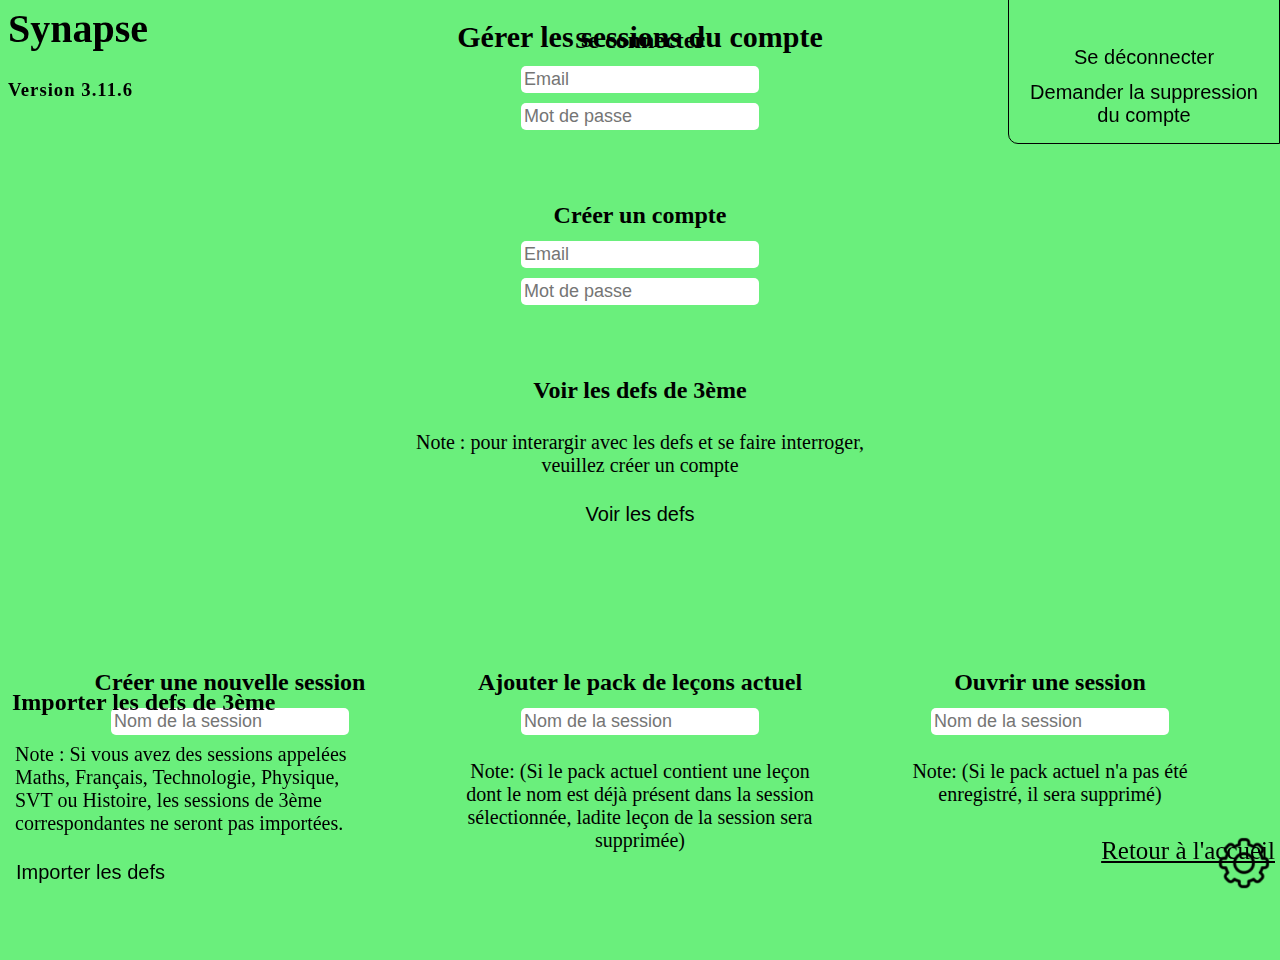
<file: account.html>
<!DOCTYPE html>
<html>
    <head>
        <title>Synapse</title>
        <link rel="icon" href="Icon.png">
        <link rel="stylesheet" href="general.css">
        <link rel="stylesheet" href="account.css">
        <meta name="robots" content="noindex,nofollow">
        <meta name="viewport" content="width=device-width, initial-scale=1.0">
    </head>
    <body>
        <div id="inline"><h1>Synapse</h1><h3 style="letter-spacing: 1px;">Version 3.9.1</h3></div>
        <p id="connection"></p>

        <div id="sign_div">
            <div id="signin_div">
                <h2>Se connecter</h2>
                <input id="signin_email" placeholder="Email" type="email">
                <input id="signin_password" placeholder="Mot de passe" type="password">
                <p id="signin_message"></p>
                <button disabled="true" id="signin_button">Se connecter</button>
            </div>
            <div id="signup_div">
                <h2>Créer un compte</h2>
                <input id="signup_email" placeholder="Email" type="email">
                <input id="signup_password" placeholder="Mot de passe" type="password">
                <p id="signup_message"></p>
                <button disabled="true" id="signup_button">Créer un compte</button>
            </div>

            <div id="see_3">
                <h2>Voir les defs de 3ème</h2>
                <p>Note : pour interargir avec les defs et se faire interroger,<br> veuillez créer un compte</p>
                <button id="see_defs_3">Voir les defs</button>
            </div>
        </div>

        <div id="account_div">
            <div id="account_small">
                <p id="mail_address"></p>
                <button id="signout">Se déconnecter</button>
                <button id="delete_account">Demander la suppression<br> du compte</button>
            </div>


            <h1 id="special_h1">Gérer les sessions du compte</h1>

            <div id="changing_div">
                <div id="create_session_div">
                    <h2 id="create_session_h3">Créer une nouvelle session</h2>
                    <input placeholder="Nom de la session" id="create_session_input">
                    <p id="create_session_p"></p>
                    <button disabled="true" id="create_session_button">Créer</button>
                </div>

                <div id="add_data_div">
                    <h2 id="add_data_h3">Ajouter le pack de leçons actuel</h2>
                    <input placeholder="Nom de la session" id="add_data_input">
                    <p id="danger_export">Note: (Si le pack actuel contient une leçon <br>dont le nom est déjà présent dans la session <br>sélectionnée, ladite leçon de la session sera supprimée)</p>
                    <p id="add_data_p"></p>
                    <button disabled="true" id="add_data_button">Ajouter</button>
                </div>

                <div id="import_data_div">
                    <h2 id="import_data_h3">Ouvrir une session</h2>
                    <input placeholder="Nom de la session" id="import_data_input">
                    <p id="danger_import">Note: (Si le pack actuel n'a pas été <br>enregistré, il sera supprimé)</p>
                    <p id="import_data_p"></p>
                    <button disabled="true" id="import_data_button">Ouvrir </button>
                </div>
            </div>
             
            <div id="see_data_container">
                <div class="see_data_div" id="see_data_div_id">

                </div>
            </div>

            <div id="see_3_connected">
                <h2>Importer les defs de 3ème</h2>
                <p>Note : Si vous avez des sessions appelées Maths, Français, Technologie, Physique, SVT ou Histoire, les sessions de 3ème correspondantes ne seront pas importées.</p>
                <button id="see_defs_3_connected">Importer les defs</button>
            </div>

        </div>


        <a id="back_to_homepage" href="index.html">Retour à l'accueil</a>

        <p id="giga_msg"></p>

        <div id="parameter_div">
            <h2>Paramètres [BETA]</h2>
            <p>Couleur: <input type="color" id="color"></p>
            <button id="toggle_text" onclick="toggle_text_f()">Texte en blanc</button>
            <div id="parameter_sound">
                <input type="checkbox" id="toggle_sound" onclick="toggle_sound()">
                <label id="for_toggle_sound" for="toggle_sound">Effets sonores</label>
            </div>
        </div>
        <div id="parameter_cover"></div>
            
        <button id="parameter" onclick="parameter()"><img src="parameter.png"></button>

        <script src="general.js"></script>
        <script type="module" src="account.js"></script>
    </body>
</html>
</file>
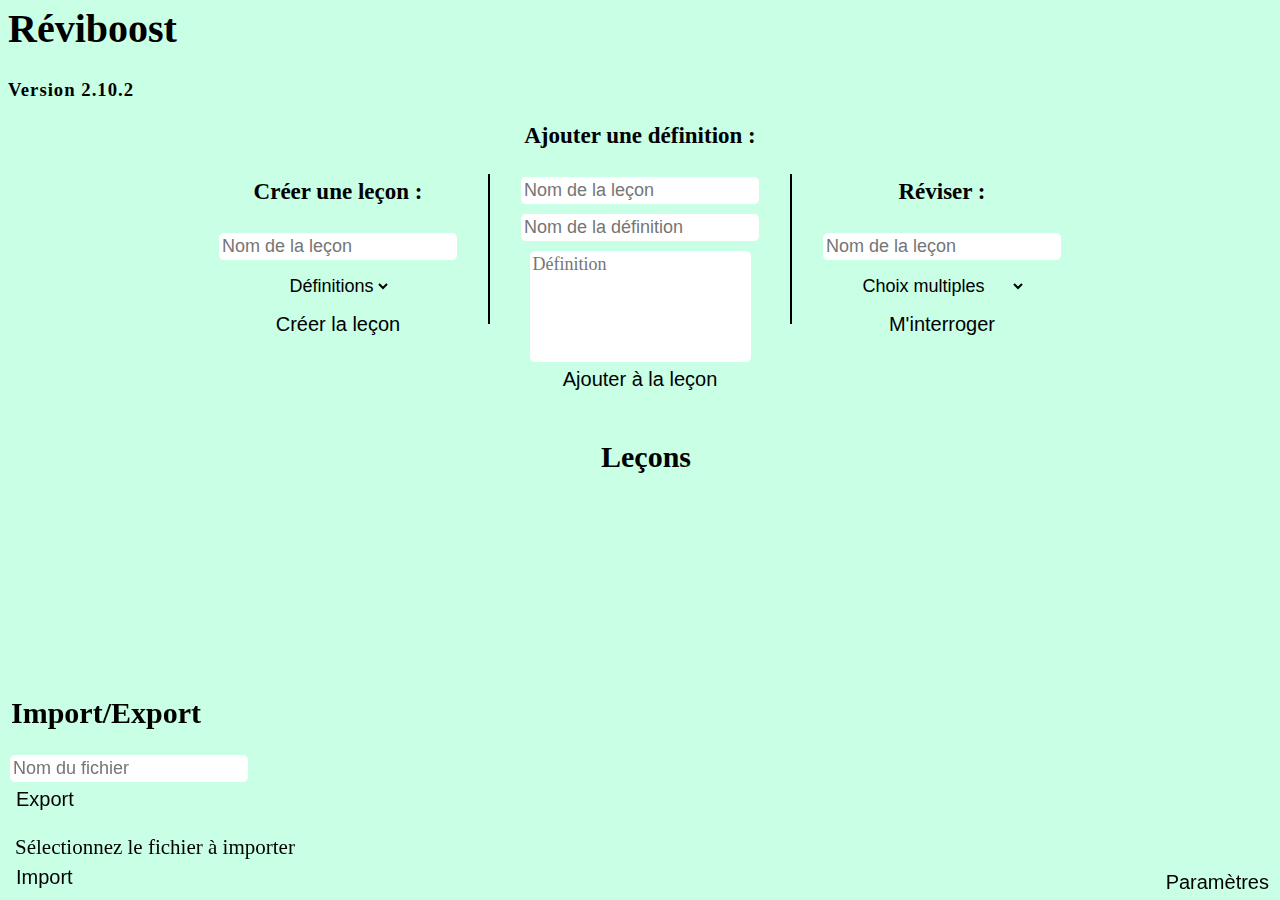
<file: Réviboost 2.10.2/main.html>
<!DOCTYPE html>
<html> 
    <head>
        <title>Réviboost</title>
        <link rel="icon" href="Icon.png">
        <link rel="stylesheet" href="main.css">
    </head>
    <body>
        <div id="inline"><h1>Réviboost</h1><h3 style="letter-spacing: 1px;">Version 2.10.2</h3></div>
        <div id="ultra_container">
            <p></p>
            <div id="container">
                <div id="create">
                    <p class="title_bigger">Créer une leçon :</p>
                    <input id="pack_title" type="text" placeholder="Nom de la leçon">
                    <select id="pack_type">
                        <option value="defs">Définitions</option>
                        <option value="dates">Dates</option>
                        <option value="egal">Égalités</option>
                    </select>
                    <button onclick="createPack()">Créer la leçon</button>
                </div>

                <div class="beetween"></div>

                <div id="add">
                    <p class="title_bigger" id="add_p">Ajouter une définition :</p>
                    <input id="pack_title_add" type="text" placeholder="Nom de la leçon">
                    <input id="def_title" type="text" placeholder="Nom de la définition">
                    <textarea id="def" cols="20" rows="5" placeholder="Définition"></textarea>
                    <button onclick="addPack()">Ajouter à la leçon</button>
                </div>

                <div class="beetween"></div>

                <div id="ask">
                    <p class="title_bigger">Réviser :</p>
                    <input id="pack_title_ask" type="text" placeholder="Nom de la leçon">
                    <select id="questions_type_select">
                        <option value="qcm">Choix multiples</option>
                        <option value="write">Restitution à l'écrit</option>
                        <option value="torf">Vraix ou faux</option>
                    </select>
                    <button id="ask_button" onclick="start()">M'interroger</button>
                </div>
            </div>
           
            <h2 id="lessons">Leçons</h2>
        </div>
        <div id="contain_files">
            
        </div>
        
        <div id="ask_div">
            <p id="msg"></p>
            <textarea cols="20" rows="90" id="asking"></textarea>
            <div id="writer">
                
            </div>
        </div> 

        

        <p id="giga_msg"></p>


        <div id="import_export">
            <h2>Import/Export</h2>

            <input id="file_input" placeholder="Nom du fichier">
            <button onclick="exporting()">Export</button>
            <br>
            <label id="for_file" for="file">Sélectionnez le fichier à importer</label>
            <input id="file" accept=".txt" type="file">  
            <button onclick="decode()">Import</button>
        </div>

        <div id="parameter_div">
            <h2>Paramètres [BETA]</h2>
            <p>Couleur: <input type="color" id="color"></p>
            <button id="toggle_text" onclick="toggle_text_f()">Texte en blanc</button>
            <button id="toggle" onclick="toggle_files()">Cacher les leçons</button>
            <div id="parameter_sound">
                <input type="checkbox" id="toggle_sound" onclick="toggle_sound()">
                <label id="for_toggle_sound" for="toggle_sound">Effets sonores</label>
            </div>
        </div>
        <div id="parameter_cover"></div>
            
        <button id="parameter" onclick="parameter()">Paramètres</button>

        <script src="main.js"></script>
    </body>
</html>
</file>
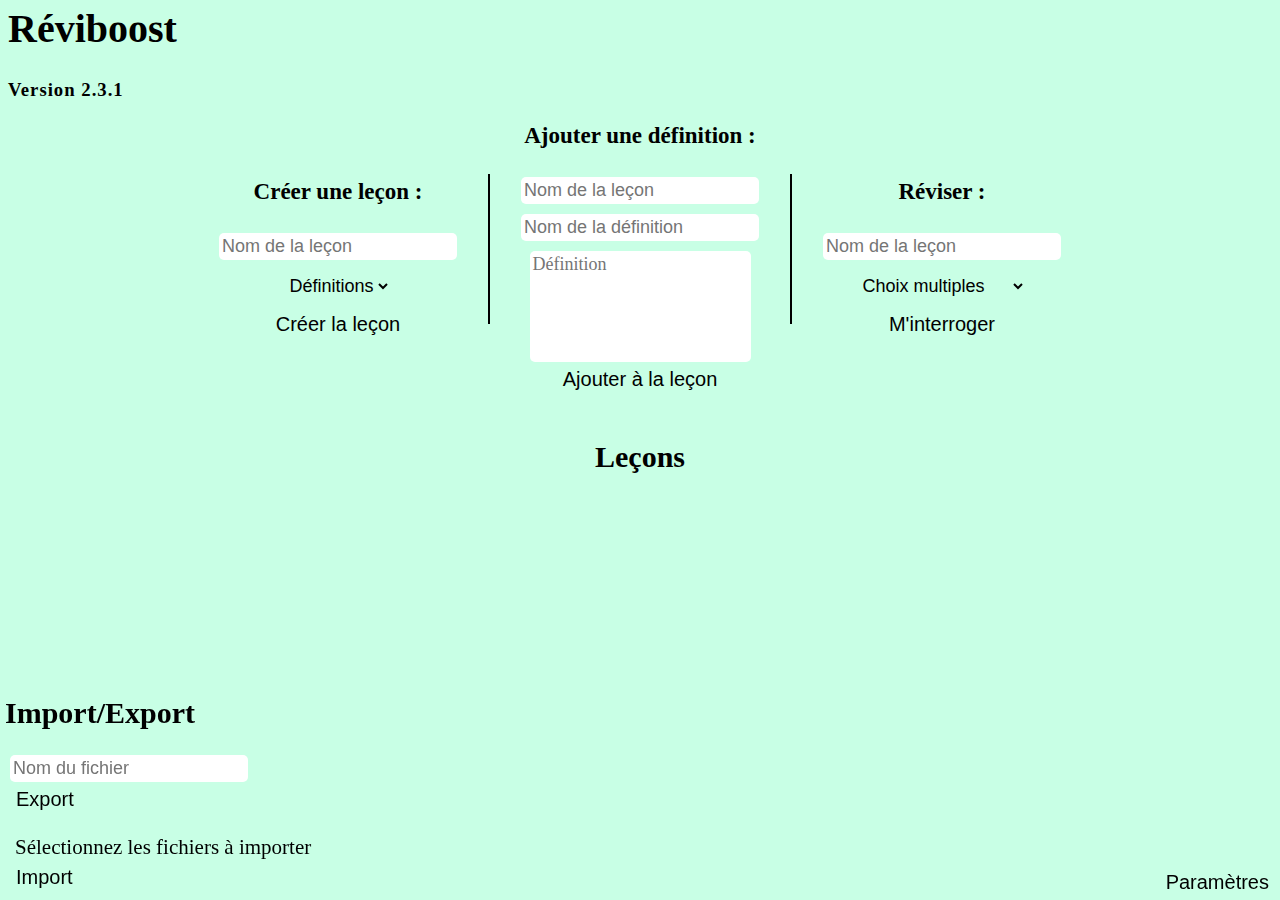
<file: Réviboost 2.3.1/main.html>
<!DOCTYPE html>
<html>
    <head>
        <title>Réviboost</title>
        <link rel="icon" href="Icon.png">
        <link rel="stylesheet" href="main.css">
    </head>
    <body>
        <div id="inline"><h1>Réviboost</h1><h3 style="letter-spacing: 1px;">Version 2.3.1</h3></div>
        <div id="ultra_container">
            <p></p>
            <div id="container">
                <div id="create">
                    <p class="title_bigger">Créer une leçon :</p>
                    <input id="pack_title" type="text" placeholder="Nom de la leçon">
                    <select id="pack_type">
                        <option value="defs">Définitions</option>
                        <option value="dates">Dates</option>
                    </select>
                    <button onclick="createPack()">Créer la leçon</button>
                </div>

                <div class="beetween"></div>

                <div id="add">
                    <p class="title_bigger" id="add_p">Ajouter une définition :</p>
                    <input id="pack_title_add" type="text" placeholder="Nom de la leçon">
                    <input id="def_title" type="text" placeholder="Nom de la définition">
                    <textarea id="def" cols="20" rows="5" placeholder="Définition"></textarea>
                    <button onclick="addPack()">Ajouter à la leçon</button>
                </div>

                <div class="beetween"></div>

                <div id="ask">
                    <p class="title_bigger">Réviser :</p>
                    <input id="pack_title_ask" type="text" placeholder="Nom de la leçon">
                    <select id="questions_type_select">
                        <option value="qcm">Choix multiples</option>
                        <option value="write">Restitution à l'écrit</option>
                    </select>
                    <button id="ask_button" onclick="start()">M'interroger</button>
                </div>
            </div>
           
            <h2 id="lessons">Leçons</h2>
        </div>
        <div id="contain_files">
            
        </div>
        
        <div id="ask_div">
            <p id="msg"></p>
            <input type="text" id="asking">
            <div id="writer">
                
            </div>
        </div> 

        

        <p id="giga_msg"></p>


        <div id="import_export">
            <h2>Import/Export</h2>

            <input id="file_input" placeholder="Nom du fichier">
            <button onclick="exporting()">Export</button>
            <br>
            <label for="file">Sélectionnez les fichiers à importer</label>
            <input id="file" accept=".txt" type="file">  
            <button onclick="decode()">Import</button>
        </div>

        <div id="parameter_div">
            <h2>Paramètres [BETA]</h2>
            <p>Couleur: <input type="color" id="color"></p>
            <button id="toggle_text" onclick="toggle_text_f()">Texte en blanc</button>
            <button id="toggle" onclick="toggle_files()">Cacher les leçons</button>
        </div>
            
        <button id="parameter" onclick="parameter()">Paramètres</button>

        <script src="main.js"></script>
    </body>
</html>
</file>
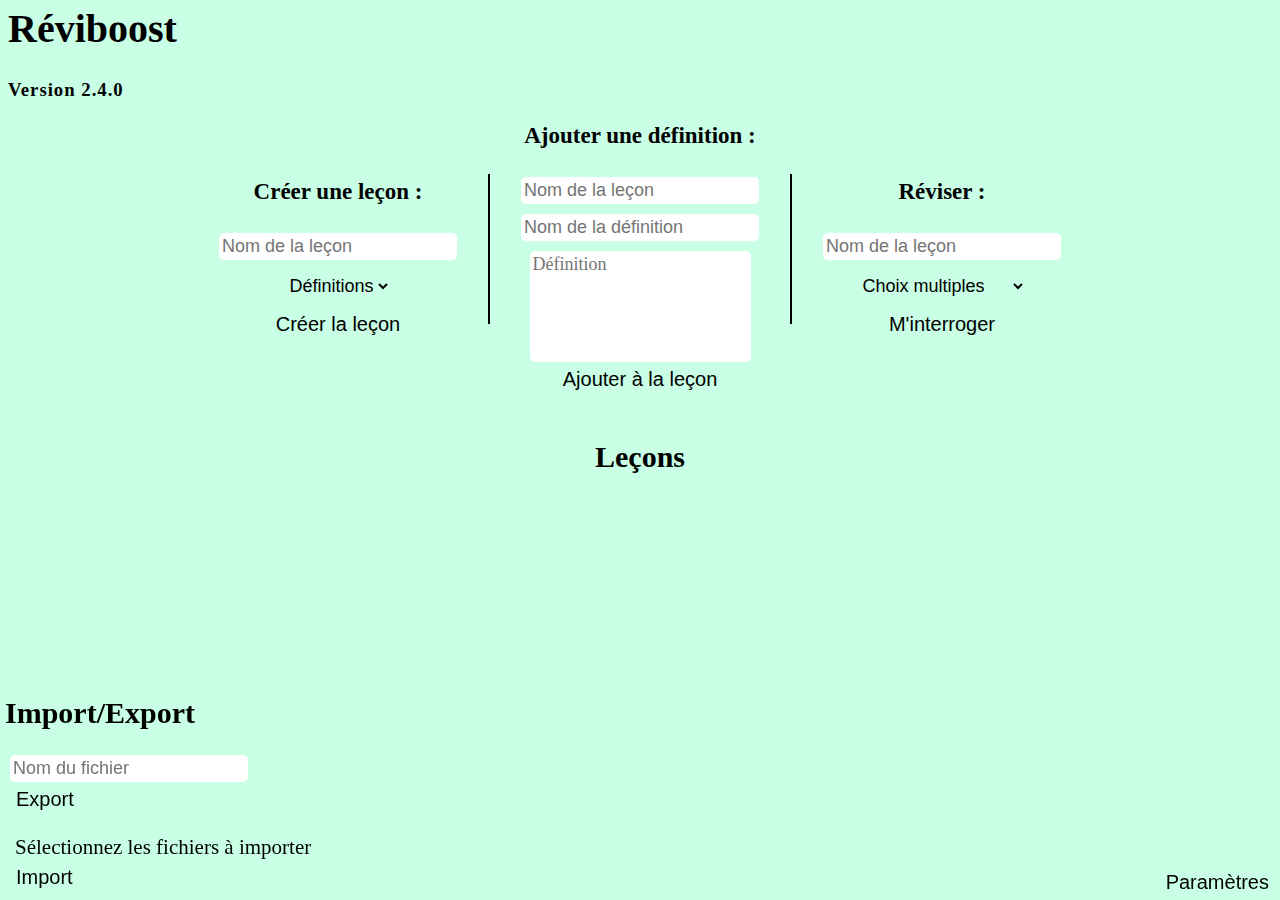
<file: Réviboost 2.4.0/main.html>
<!DOCTYPE html>
<html>
    <head>
        <title>Réviboost</title>
        <link rel="icon" href="Icon.png">
        <link rel="stylesheet" href="main.css">
    </head>
    <body>
        <div id="inline"><h1>Réviboost</h1><h3 style="letter-spacing: 1px;">Version 2.4.0</h3></div>
        <div id="ultra_container">
            <p></p>
            <div id="container">
                <div id="create">
                    <p class="title_bigger">Créer une leçon :</p>
                    <input id="pack_title" type="text" placeholder="Nom de la leçon">
                    <select id="pack_type">
                        <option value="defs">Définitions</option>
                        <option value="dates">Dates</option>
                        <option value="egal">Égalités</option>
                    </select>
                    <button onclick="createPack()">Créer la leçon</button>
                </div>

                <div class="beetween"></div>

                <div id="add">
                    <p class="title_bigger" id="add_p">Ajouter une définition :</p>
                    <input id="pack_title_add" type="text" placeholder="Nom de la leçon">
                    <input id="def_title" type="text" placeholder="Nom de la définition">
                    <textarea id="def" cols="20" rows="5" placeholder="Définition"></textarea>
                    <button onclick="addPack()">Ajouter à la leçon</button>
                </div>

                <div class="beetween"></div>

                <div id="ask">
                    <p class="title_bigger">Réviser :</p>
                    <input id="pack_title_ask" type="text" placeholder="Nom de la leçon">
                    <select id="questions_type_select">
                        <option value="qcm">Choix multiples</option>
                        <option value="write">Restitution à l'écrit</option>
                    </select>
                    <button id="ask_button" onclick="start()">M'interroger</button>
                </div>
            </div>
           
            <h2 id="lessons">Leçons</h2>
        </div>
        <div id="contain_files">
            
        </div>
        
        <div id="ask_div">
            <p id="msg"></p>
            <input type="text" id="asking">
            <div id="writer">
                
            </div>
        </div> 

        

        <p id="giga_msg"></p>


        <div id="import_export">
            <h2>Import/Export</h2>

            <input id="file_input" placeholder="Nom du fichier">
            <button onclick="exporting()">Export</button>
            <br>
            <label for="file">Sélectionnez les fichiers à importer</label>
            <input id="file" accept=".txt" type="file">  
            <button onclick="decode()">Import</button>
        </div>

        <div id="parameter_div">
            <h2>Paramètres [BETA]</h2>
            <p>Couleur: <input type="color" id="color"></p>
            <button id="toggle_text" onclick="toggle_text_f()">Texte en blanc</button>
            <button id="toggle" onclick="toggle_files()">Cacher les leçons</button>
        </div>
            
        <button id="parameter" onclick="parameter()">Paramètres</button>

        <script src="main.js"></script>
    </body>
</html>
</file>
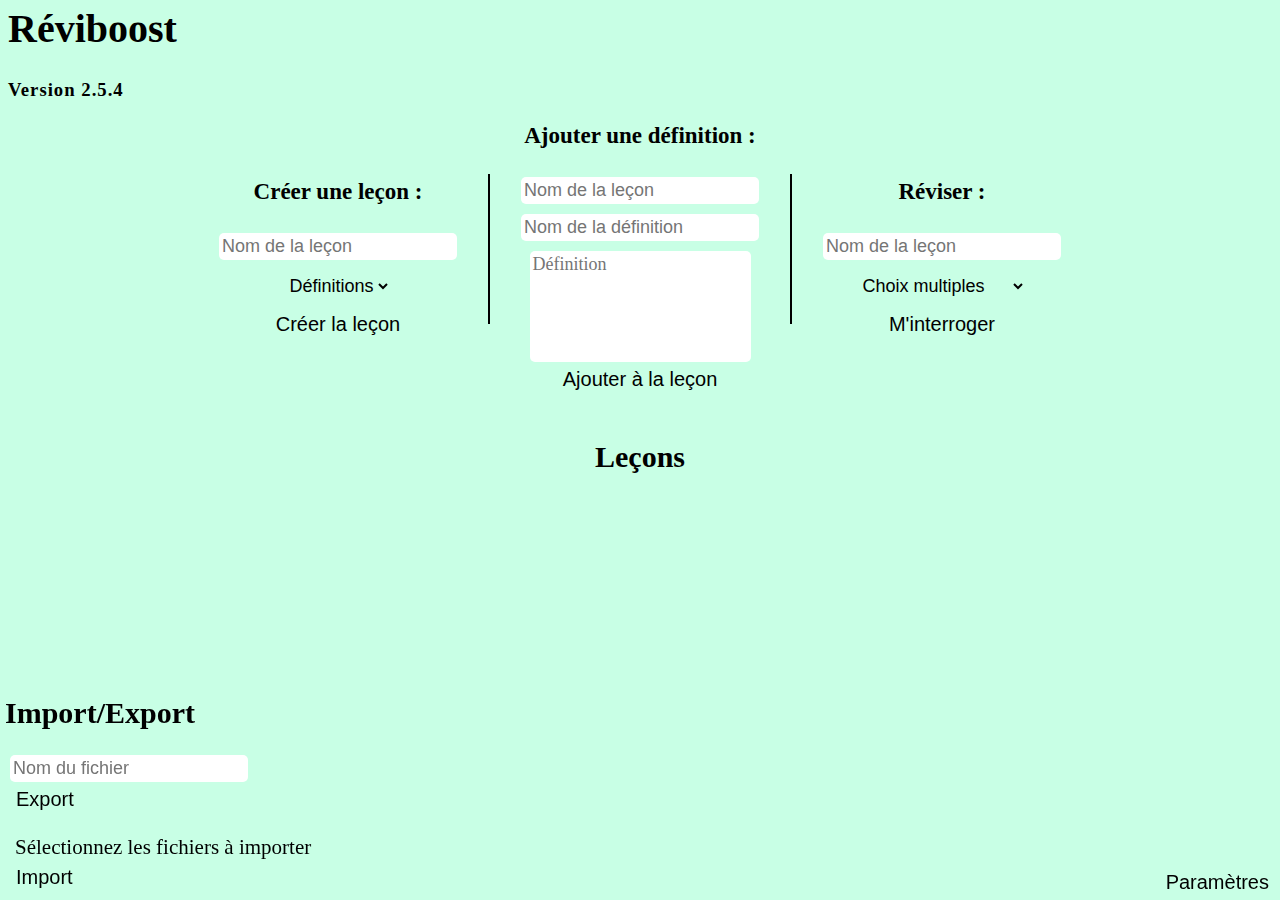
<file: Réviboost 2.5.4/main.html>
<!DOCTYPE html>
<html>
    <head>
        <title>Réviboost</title>
        <link rel="icon" href="Icon.png">
        <link rel="stylesheet" href="main.css">
    </head>
    <body>
        <div id="inline"><h1>Réviboost</h1><h3 style="letter-spacing: 1px;">Version 2.5.4</h3></div>
        <div id="ultra_container">
            <p></p>
            <div id="container">
                <div id="create">
                    <p class="title_bigger">Créer une leçon :</p>
                    <input id="pack_title" type="text" placeholder="Nom de la leçon">
                    <select id="pack_type">
                        <option value="defs">Définitions</option>
                        <option value="dates">Dates</option>
                        <option value="egal">Égalités</option>
                    </select>
                    <button onclick="createPack()">Créer la leçon</button>
                </div>

                <div class="beetween"></div>

                <div id="add">
                    <p class="title_bigger" id="add_p">Ajouter une définition :</p>
                    <input id="pack_title_add" type="text" placeholder="Nom de la leçon">
                    <input id="def_title" type="text" placeholder="Nom de la définition">
                    <textarea id="def" cols="20" rows="5" placeholder="Définition"></textarea>
                    <button onclick="addPack()">Ajouter à la leçon</button>
                </div>

                <div class="beetween"></div>

                <div id="ask">
                    <p class="title_bigger">Réviser :</p>
                    <input id="pack_title_ask" type="text" placeholder="Nom de la leçon">
                    <select id="questions_type_select">
                        <option value="qcm">Choix multiples</option>
                        <option value="write">Restitution à l'écrit</option>
                    </select>
                    <button id="ask_button" onclick="start()">M'interroger</button>
                </div>
            </div>
           
            <h2 id="lessons">Leçons</h2>
        </div>
        <div id="contain_files">
            
        </div>
        
        <div id="ask_div">
            <p id="msg"></p>
            <textarea cols="20" rows="90" id="asking"></textarea>
            <div id="writer">
                
            </div>
        </div> 

        

        <p id="giga_msg"></p>


        <div id="import_export">
            <h2>Import/Export</h2>

            <input id="file_input" placeholder="Nom du fichier">
            <button onclick="exporting()">Export</button>
            <br>
            <label for="file">Sélectionnez les fichiers à importer</label>
            <input id="file" accept=".txt" type="file">  
            <button onclick="decode()">Import</button>
        </div>

        <div id="parameter_div">
            <h2>Paramètres [BETA]</h2>
            <p>Couleur: <input type="color" id="color"></p>
            <button id="toggle_text" onclick="toggle_text_f()">Texte en blanc</button>
            <button id="toggle" onclick="toggle_files()">Cacher les leçons</button>
        </div>
            
        <button id="parameter" onclick="parameter()">Paramètres</button>

        <script src="main.js"></script>
    </body>
</html>
</file>
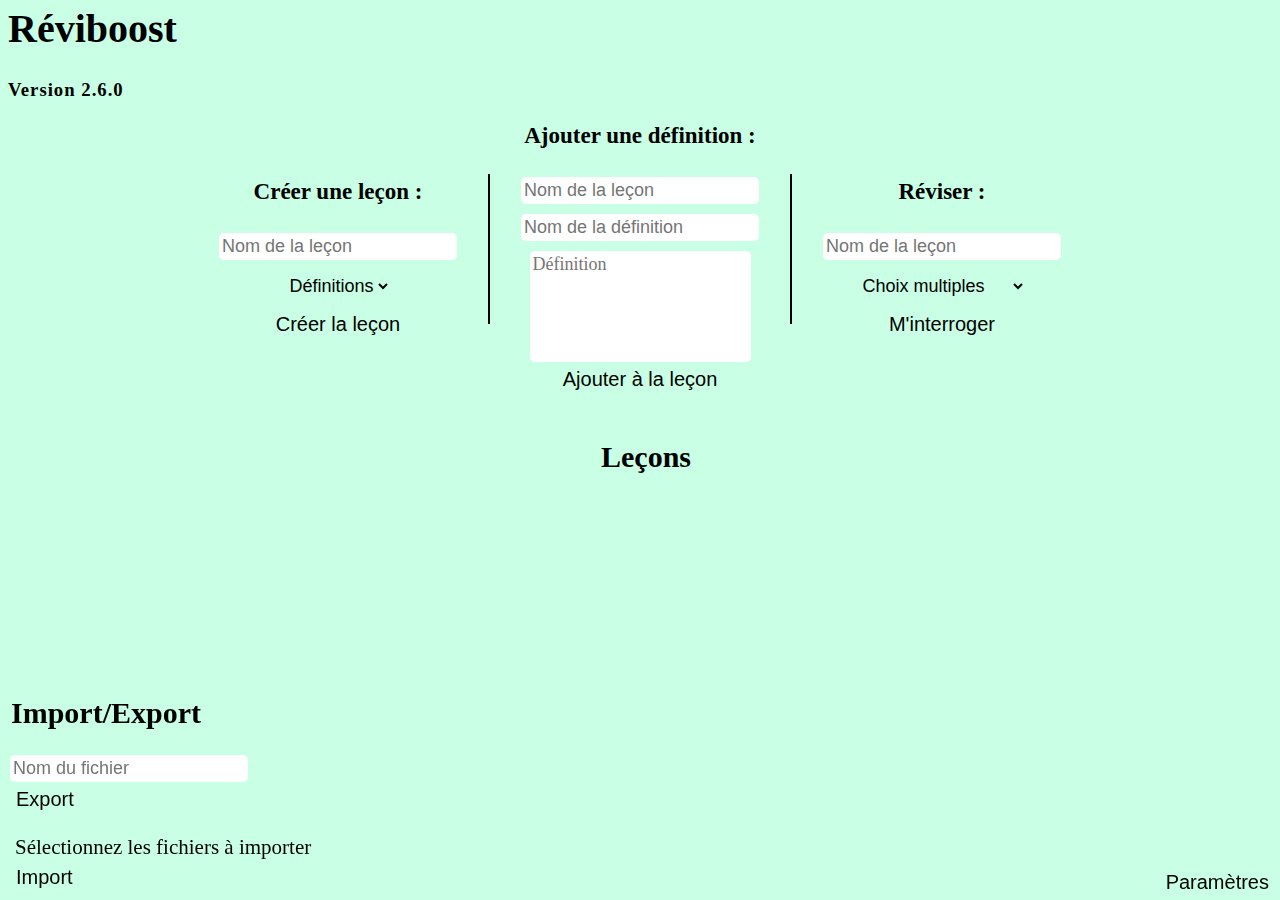
<file: Réviboost 2.6.0/main.html>
<!DOCTYPE html>
<html>
    <head>
        <title>Réviboost</title>
        <link rel="icon" href="Icon.png">
        <link rel="stylesheet" href="main.css">
    </head>
    <body>
        <div id="inline"><h1>Réviboost</h1><h3 style="letter-spacing: 1px;">Version 2.6.0</h3></div>
        <div id="ultra_container">
            <p></p>
            <div id="container">
                <div id="create">
                    <p class="title_bigger">Créer une leçon :</p>
                    <input id="pack_title" type="text" placeholder="Nom de la leçon">
                    <select id="pack_type">
                        <option value="defs">Définitions</option>
                        <option value="dates">Dates</option>
                        <option value="egal">Égalités</option>
                    </select>
                    <button onclick="createPack()">Créer la leçon</button>
                </div>

                <div class="beetween"></div>

                <div id="add">
                    <p class="title_bigger" id="add_p">Ajouter une définition :</p>
                    <input id="pack_title_add" type="text" placeholder="Nom de la leçon">
                    <input id="def_title" type="text" placeholder="Nom de la définition">
                    <textarea id="def" cols="20" rows="5" placeholder="Définition"></textarea>
                    <button onclick="addPack()">Ajouter à la leçon</button>
                </div>

                <div class="beetween"></div>

                <div id="ask">
                    <p class="title_bigger">Réviser :</p>
                    <input id="pack_title_ask" type="text" placeholder="Nom de la leçon">
                    <select id="questions_type_select">
                        <option value="qcm">Choix multiples</option>
                        <option value="write">Restitution à l'écrit</option>
                    </select>
                    <button id="ask_button" onclick="start()">M'interroger</button>
                </div>
            </div>
           
            <h2 id="lessons">Leçons</h2>
        </div>
        <div id="contain_files">
            
        </div>
        
        <div id="ask_div">
            <p id="msg"></p>
            <textarea cols="20" rows="90" id="asking"></textarea>
            <div id="writer">
                
            </div>
        </div> 

        

        <p id="giga_msg"></p>


        <div id="import_export">
            <h2>Import/Export</h2>

            <input id="file_input" placeholder="Nom du fichier">
            <button onclick="exporting()">Export</button>
            <br>
            <label for="file">Sélectionnez les fichiers à importer</label>
            <input id="file" accept=".txt" type="file">  
            <button onclick="decode()">Import</button>
        </div>

        <div id="parameter_div">
            <h2>Paramètres [BETA]</h2>
            <p>Couleur: <input type="color" id="color"></p>
            <button id="toggle_text" onclick="toggle_text_f()">Texte en blanc</button>
            <button id="toggle" onclick="toggle_files()">Cacher les leçons</button>
        </div>
            
        <button id="parameter" onclick="parameter()">Paramètres</button>

        <script src="main.js"></script>
    </body>
</html>
</file>
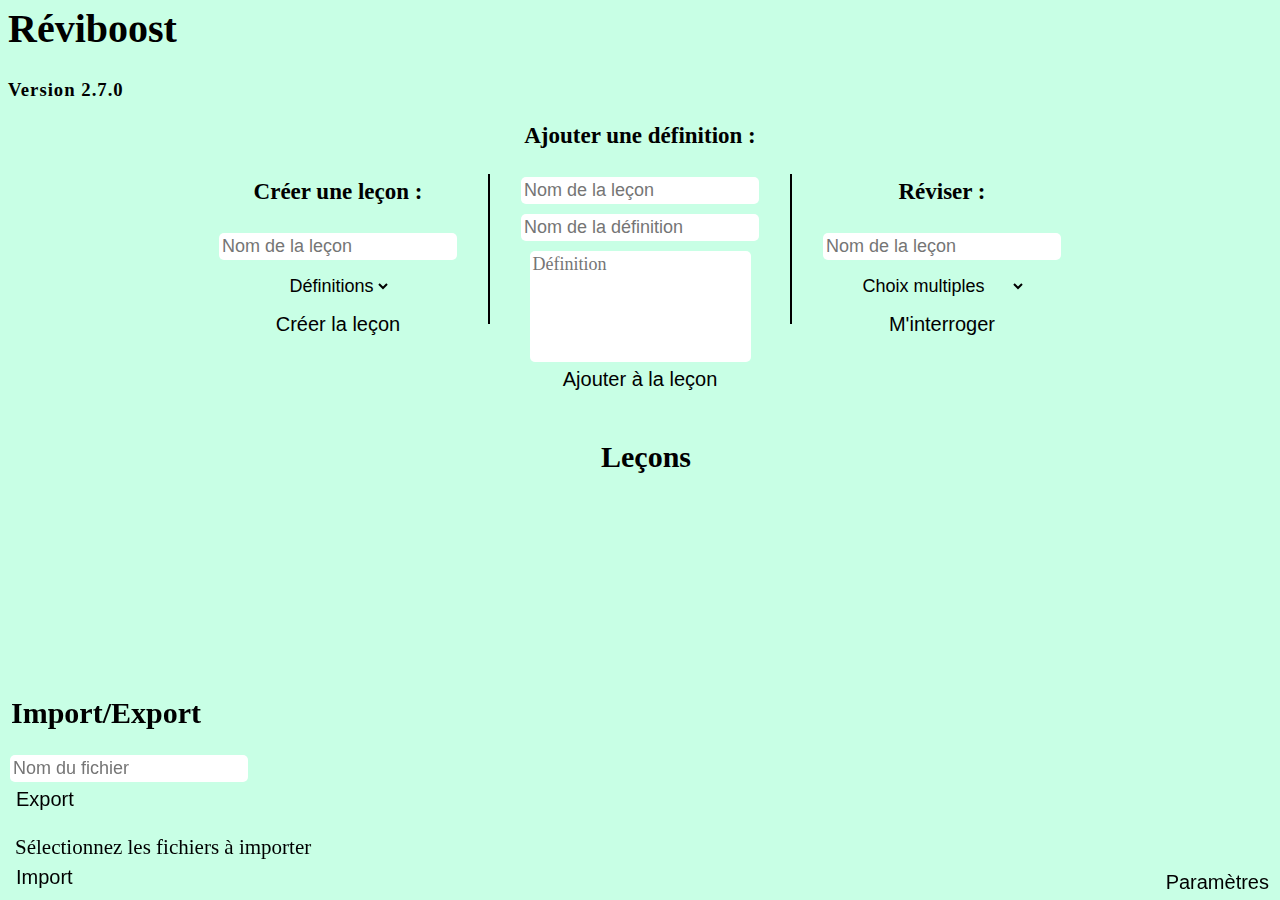
<file: Réviboost 2.7.0/main.html>
<!DOCTYPE html>
<html> 
    <head>
        <title>Réviboost</title>
        <link rel="icon" href="Icon.png">
        <link rel="stylesheet" href="main.css">
    </head>
    <body>
        <div id="inline"><h1>Réviboost</h1><h3 style="letter-spacing: 1px;">Version 2.7.0</h3></div>
        <div id="ultra_container">
            <p></p>
            <div id="container">
                <div id="create">
                    <p class="title_bigger">Créer une leçon :</p>
                    <input id="pack_title" type="text" placeholder="Nom de la leçon">
                    <select id="pack_type">
                        <option value="defs">Définitions</option>
                        <option value="dates">Dates</option>
                        <option value="egal">Égalités</option>
                    </select>
                    <button onclick="createPack()">Créer la leçon</button>
                </div>

                <div class="beetween"></div>

                <div id="add">
                    <p class="title_bigger" id="add_p">Ajouter une définition :</p>
                    <input id="pack_title_add" type="text" placeholder="Nom de la leçon">
                    <input id="def_title" type="text" placeholder="Nom de la définition">
                    <textarea id="def" cols="20" rows="5" placeholder="Définition"></textarea>
                    <button onclick="addPack()">Ajouter à la leçon</button>
                </div>

                <div class="beetween"></div>

                <div id="ask">
                    <p class="title_bigger">Réviser :</p>
                    <input id="pack_title_ask" type="text" placeholder="Nom de la leçon">
                    <select id="questions_type_select">
                        <option value="qcm">Choix multiples</option>
                        <option value="write">Restitution à l'écrit</option>
                    </select>
                    <button id="ask_button" onclick="start()">M'interroger</button>
                </div>
            </div>
           
            <h2 id="lessons">Leçons</h2>
        </div>
        <div id="contain_files">
            
        </div>
        
        <div id="ask_div">
            <p id="msg"></p>
            <textarea cols="20" rows="90" id="asking"></textarea>
            <div id="writer">
                
            </div>
        </div> 

        

        <p id="giga_msg"></p>


        <div id="import_export">
            <h2>Import/Export</h2>

            <input id="file_input" placeholder="Nom du fichier">
            <button onclick="exporting()">Export</button>
            <br>
            <label for="file">Sélectionnez les fichiers à importer</label>
            <input id="file" accept=".txt" type="file">  
            <button onclick="decode()">Import</button>
        </div>

        <div id="parameter_div">
            <h2>Paramètres [BETA]</h2>
            <p>Couleur: <input type="color" id="color"></p>
            <button id="toggle_text" onclick="toggle_text_f()">Texte en blanc</button>
            <button id="toggle" onclick="toggle_files()">Cacher les leçons</button>
        </div>
            
        <button id="parameter" onclick="parameter()">Paramètres</button>

        <script src="main.js"></script>
    </body>
</html>
</file>
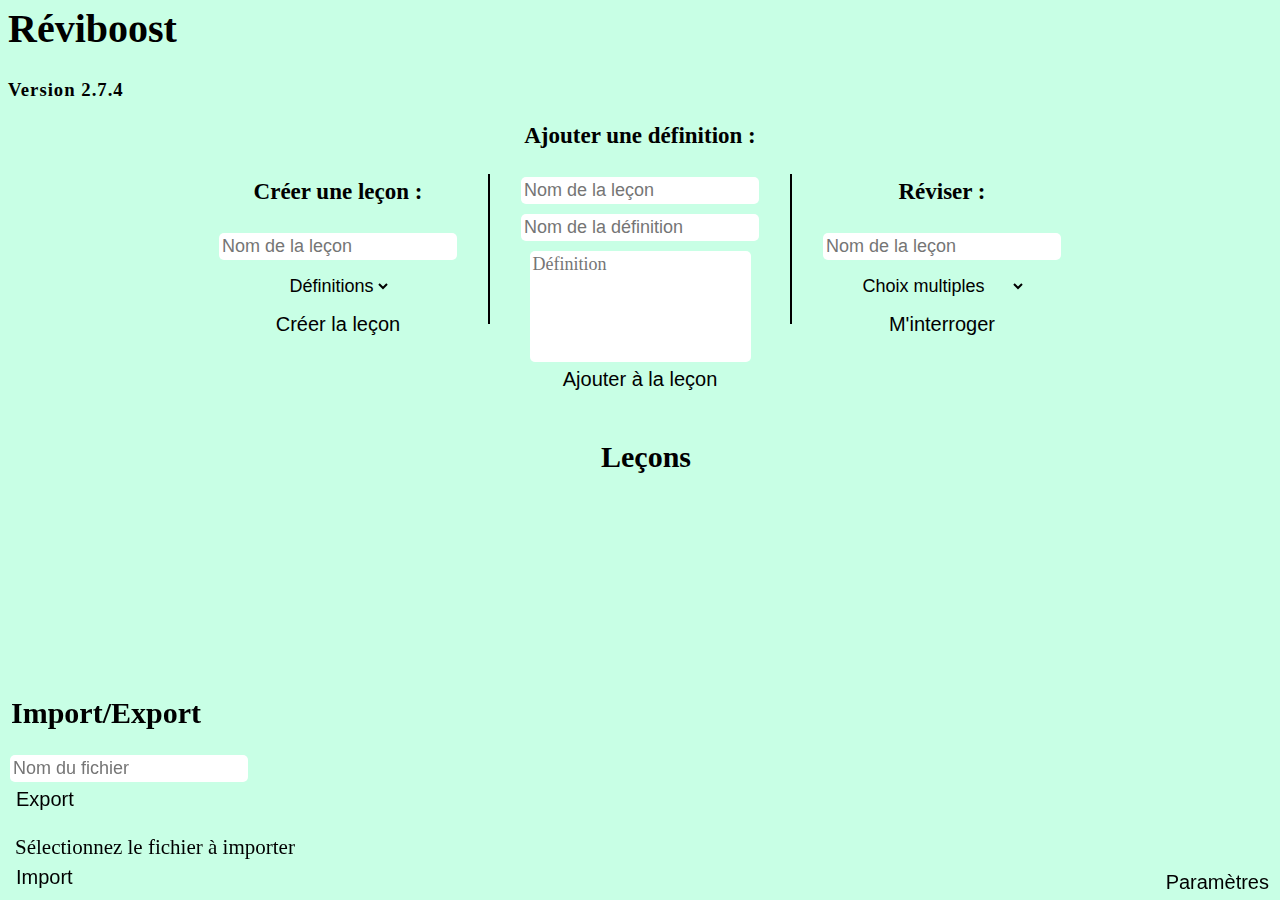
<file: Réviboost 2.7.4/main.html>
<!DOCTYPE html>
<html> 
    <head>
        <title>Réviboost</title>
        <link rel="icon" href="Icon.png">
        <link rel="stylesheet" href="main.css">
    </head>
    <body>
        <div id="inline"><h1>Réviboost</h1><h3 style="letter-spacing: 1px;">Version 2.7.4</h3></div>
        <div id="ultra_container">
            <p></p>
            <div id="container">
                <div id="create">
                    <p class="title_bigger">Créer une leçon :</p>
                    <input id="pack_title" type="text" placeholder="Nom de la leçon">
                    <select id="pack_type">
                        <option value="defs">Définitions</option>
                        <option value="dates">Dates</option>
                        <option value="egal">Égalités</option>
                    </select>
                    <button onclick="createPack()">Créer la leçon</button>
                </div>

                <div class="beetween"></div>

                <div id="add">
                    <p class="title_bigger" id="add_p">Ajouter une définition :</p>
                    <input id="pack_title_add" type="text" placeholder="Nom de la leçon">
                    <input id="def_title" type="text" placeholder="Nom de la définition">
                    <textarea id="def" cols="20" rows="5" placeholder="Définition"></textarea>
                    <button onclick="addPack()">Ajouter à la leçon</button>
                </div>

                <div class="beetween"></div>

                <div id="ask">
                    <p class="title_bigger">Réviser :</p>
                    <input id="pack_title_ask" type="text" placeholder="Nom de la leçon">
                    <select id="questions_type_select">
                        <option value="qcm">Choix multiples</option>
                        <option value="write">Restitution à l'écrit</option>
                    </select>
                    <button id="ask_button" onclick="start()">M'interroger</button>
                </div>
            </div>
           
            <h2 id="lessons">Leçons</h2>
        </div>
        <div id="contain_files">
            
        </div>
        
        <div id="ask_div">
            <p id="msg"></p>
            <textarea cols="20" rows="90" id="asking"></textarea>
            <div id="writer">
                
            </div>
        </div> 

        

        <p id="giga_msg"></p>


        <div id="import_export">
            <h2>Import/Export</h2>

            <input id="file_input" placeholder="Nom du fichier">
            <button onclick="exporting()">Export</button>
            <br>
            <label id="for_file" for="file">Sélectionnez le fichier à importer</label>
            <input id="file" accept=".txt" type="file">  
            <button onclick="decode()">Import</button>
        </div>

        <div id="parameter_div">
            <h2>Paramètres [BETA]</h2>
            <p>Couleur: <input type="color" id="color"></p>
            <button id="toggle_text" onclick="toggle_text_f()">Texte en blanc</button>
            <button id="toggle" onclick="toggle_files()">Cacher les leçons</button>
        </div>
        <div id="parameter_cover"></div>
            
        <button id="parameter" onclick="parameter()">Paramètres</button>

        <script src="main.js"></script>
    </body>
</html>
</file>
<file: general.css>
p, h4, h3, h2, h1, input, ul, select, span, label {
    transition: color 0.5s, transform 0.5s ease-in;
}

input, button {
    display: block;
    margin: 5px;
}

textarea, input {
    transition: background-color 0.6s ease-in-out;
}

textarea:hover, input:hover {
    background-color: #dddddd;
}

body {
    background-color: rgb(106, 239, 124);
    text-align: center;
}


button {
    border: none;
    border-radius: 10px;
    background-color: transparent;
    font-size: 20px;
    transition: 0.5s;
}

button:hover {
    transform: scale(1.05);
}


input {
    border: none;
    border-radius: 5px;
    padding: 3px;
    font-size: 18px;
}

h1 {
    font-size: 40px;
    margin-top: 0;
    width: 200px;
}

h2 {
    margin: 7px;
}

p {
    font-size: 20px;
}

#giga_msg {
    position: fixed;
    top: 385px;
    left: 50%;
    transform: translate(-50%, -50%);
    font-size: 35px;
    transition: opacity 0.3s;
    background-color: transparent;
    border-radius: 20px;
    padding: 10px;
    z-index: 20000;
}


select {
    background-color: transparent;
    border: transparent;
    transition: 0.35s;
    font-size: 18px;
    border-radius: 10px;
    margin: 10px;
}

select:hover {
    transform: scale(1.05);
}


option {
    font-size: 16px;
}

#parameter {
    position: fixed;
    bottom: 0;
    right: 0;
    z-index: 114;
    font-size: 22px;
}

#parameter img {
    width: 50px;
}

@media screen and (width <= 450px) {
    #parameter img{
        width: 40px;      
    }
    #parameter {
        bottom: -5px;
        right: -5px;
    }
}

#parameter_div {
    display: none;
    opacity: 0;
    width: fit-content;
    height: fit-content;
    border: solid 2px black;
    border-radius: 10px;
    padding: 10px;
    position: fixed;
    top: 50%;
    left: 50%;
    transform: translate(-50%, -50%);
    background-color: rgb(106, 239, 124);
    text-align: center;
    transition: opacity 0.3s, border 0.5s;
    z-index: 114;
}

#parameter_cover {
    position: fixed;
    z-index: 112;
    top: 0;
    left: 0;
    bottom: 0;
    right: 0;
    display: none;
}

#parameter_div h2 {
    margin-top: 0px;
}


#parameter_div h2:hover {
    transform: scale(1.05);
}

#parameter_div p {
    width: fit-content;
    height: fit-content;
    display: flex;
    align-items: center;
    font-size: 20px;
    margin-left: 10px;
    margin-bottom: -5px;
}

#parameter_div p:hover {
    transform: scale(1.03);
}

#parameter_div input {
    display: inline;
    margin: 5px;
    background-color: transparent;
    border: solid black 1px;
    border-radius: 5px;
}

#parameter_div button {
    font-family: "Times roman";
    margin: 5px;
    margin-left: 9px;
}

#parameter_sound {
    margin-left: 5px;
    display: flex;
}


#for_toggle_sound {
    font-family: "Times New Roman";
    font-size: 20px;
    text-align: left;
}

#inline {
    position: fixed;
    top: 5px;
    left: 8px;
    z-index: 400;
    transition: transform 0.5s ease-in-out;
    text-align: left;
}

@media screen and (width <= 450px) {
    #inline {
        display: flex;
        align-items: first baseline;
    }

    #inline h1{
        font-size: 35px;
        
    }
    #inline h3 {
        font-size: 20px;
        margin-left: -55px;
        margin-top: -15px;
    }
}

#inline:hover {
    transform: scale(1.03);
}
</file>
<file: account.css>
#sign_div {
    display: flex;
    flex-direction: row;
    justify-content: center;
    align-items: baseline;
    display: block;
}

#account_div {
    display: block;
}

#signin_div, #signup_div, #see_3 {
    display: flex;
    flex-direction: column;
    align-items: center;
    justify-content: center;
    margin: 20px;
}


#see_3_connected {
    display: flex;
    flex-direction: column;
    align-items: flex-start;
    justify-content: center;
    text-align: left;
    position: fixed;
    left: 5px;
    bottom: 10px;
    width: 350px;
    transition: transform 0.5s ease-in-out;
}

#see_3_connected:hover {
    transform: scale(1.03);
}

#see_3_connected p {
    margin-left: 10px;
}

button:disabled {
    display: none;
}

.see_data_div {
    display: flex;
    flex-direction: column;
    align-items: center;
    justify-content: center;
    width: fit-content;
    padding: 10px;
}

#see_data_div h2 {
    margin-bottom: 70px;
}

#see_data_container {
    display: flex;
    justify-content: center;
    margin-top: 50px;
    height: fit-content;
}

.session_div, .lesson_div {
    padding: 10px;
    margin: 10px;
    border-radius: 10px;
    display: flex;
    flex-direction: column;
    justify-content: center;
    align-items: center;
    width: fit-content;
    height: fit-content;
    position: relative;
    transition: transform 0.5s ease-in-out, border 0.5s;
}

.session_div:hover, .lesson_div:hover {
    transform: scale(1.02);
}

.titles {
    text-decoration: underline;
    flex: none;
    white-space: nowrap;
    margin-right: 5px;
}


#back_to_homepage {
    position: fixed;
    bottom: 35px;
    right: 5px;
    font-size: 25px;
    transition: color 0.5s, transform 0.5s ease-in;
}

#back_to_homepage:hover {
    transform: scale(1.03);
}


#connection {
    display: none;
}


#account_small {
    padding: 10px;
    display: flex;
    flex-direction: column;
    align-items: center;
    justify-content: center;
    position: fixed;
    top: -15px;
    right: 0px;
    transition: transform 0.5s ease-in, border 0.5s;
    border-top: none;
    border-right: none;
    border-left: 1px solid black;
    border-bottom: 1px solid black;
    border-bottom-left-radius: 10px;
}

#account_small:hover {
    transform: scale(1.03);
}

#mail_address {
    font-size: 22px;
}



#changing_div {
    display: flex;
    flex-direction: row;
    align-items: baseline;
    justify-content: center;
    height: 250px;
    margin-top: 100px;

}

#import_data_div, #add_data_div, #create_session_div {
    margin: 30px;
    display: flex;
    flex-direction: column;
    align-items: center;
    justify-content: center;
    height: fit-content;
    transition: transform 0.5s ease-in-out;
    width: 350px;
}

#import_data_div:hover, #add_data_div:hover {
    transform: scale(1.03);
}


#special_h1 {
    font-size: 30px;
    width: fit-content;
    position: absolute;
    top: 20px;
    left: 50%;
    transform: translate(-50%, 0); 
}

.session_div h3 {
    display: inline;
}

.session_div h3 button {
    display: inline;
}

.delete_session, .delete_lesson {
    position: absolute;
    top: 1px;
    right: 1px;
}

.delete_lesson {
    font-size: 18px;
}

ul {
    list-style-type: none; 
    padding-left: 30px;
    margin: 0;
}

li {
    display: flex;
    align-items: flex-start;
    max-width: 900px;
    text-align: left;
    flex-direction: row;
    margin-bottom: 5px;
    transition: transform 0.5s ease-in-out, color 0.5s;
}

li:hover {
    transform: scale(1.03);
}

.delete_def {
    font-size: 15px;
    align-self: flex-start;
    margin-top: -2px;
}
</file>
<file: Réviboost 2.10.2/main.css>
/* body - ultracontainer*/

 
#create, #add, #ask {
    display: flex;
    flex-direction: column;
    align-items: center;
    justify-content: center;
    width: 300px;
}

.beetween {
    width: 2px;
    height: 150px;
    background-color: black;
    transition: background-color 0.5s;
}

p, h3, h2, h1, input, ul, select, span {
    transition: color 0.5s, transform 0.5s ease-in;
}

body, #ultra_container {
    transition: background-color 0.5s;
}

input, button {
    display: block;
    margin: 5px;
}

.file {
    padding: 10px;
    border: 2px solid black;
    border-radius: 12px;
    width: fit-content;
    margin: 5px;
    position: relative;
    transition: border 0.5s, transform 0.5s ease-in-out;
}

.file:hover {
    transform: scale(1.02);
}



.file span {
    font-weight: bold;
    font-size: 22px;
    margin-bottom: 10px;
    margin-right: 20px;
}
  
.file ul {
    list-style-type: none; 
    padding-left: 30px;
    margin: 0;
}
  
.file li {
    margin-bottom: 5px;
    margin-top: 20px;    
    font-size: 19px;    
    display: flex;
    align-items: flex-start;
    max-width: 950px;
    text-align: left;
    flex-direction: row;
    transition: color 0.5s, transform 0.4s ease-out;
}

.file li:hover {
    transform: scale(1.03);
}

#create, #add, #ask {
    transition: transform 0.5s ease-in-out;
}

#create:hover, #add:hover, #ask:hover {
    transform: scale(1.03);
}

.titles {
    flex: none;          
    white-space: nowrap;  
    margin-right: 5px; 
}

.delete_button {
    position: absolute;
    top: 0;
    right: 0;
    background-color: transparent;
    border: transparent;
    margin: 0;
    font-weight: bold;
    font-size: 25px;
}

.delete_def {
    font-weight: bold;
    align-self: flex-start;
    margin-top: -3px;
}


.hide {
    display: none;
}

.shown {
    display: block;
}

textarea, input {
    transition: background-color 0.6s ease-in-out;
}

textarea:hover, input:hover {
    background-color: #dddddd;
}


#results {
    display: flex;
    margin-top: 20px;
    align-items: end;
    justify-content: center;
}

#chrono{
    width: 90px;
}
#cible {
    width: 90px;
}

#precision {
    display: block;
}

#speed {
    margin-right: 40px;
}

#animate_time, #animate_precision {
    display: inline;
}



body {
    background-color: rgb(200, 255, 229);
    text-align: center;
}



button {
    border: none;
    border-radius: 10px;
    background-color: transparent;
    font-size: 20px;
    transition: 0.5s;
}

button:hover {
    transform: scale(1.05);
}


input {
    border: none;
    border-radius: 5px;
    padding: 3px;
    font-size: 18px;
}

h1 {
    font-size: 40px;
    margin-top: 0;
    width: 200px;
}

p {
    font-size: 20px;
}


#container {
    display: flex;
    align-items: center;
    justify-content: center;
    flex-direction: row;
    margin-top: 50px;
    background-color: transparent;
    position: fixed;
    top: 50px;
    left: 50%;
    transform: translate(-50%, 0);
    z-index: 91;
}   


h2 {
    font-size: 30px;
    margin-top: 40px;
    margin-left: 6px;
}

#lessons {
    z-index: 90;
    position: fixed;
    top: 400px;
    left: 50%;
    transform: translate(-50%, 0);
    background-color: transparent;
}


#contain_files {
    display: flex;
    flex-direction: column;
    align-items: center;
    justify-content: center;
    margin-top: 500px;
}

#msg {
    transition: opacity 0.3s;
    font-size: 35px;
    max-width: 1500px
}

#ask_div {
    position: absolute;
    top: 0;
    left: 0;
    right: 0;
    bottom: 0;
    background-color: rgb(200, 255, 229);
    display: none;
    flex-direction: column;
    justify-content: center;
    align-items: center;
    z-index: 200;
    transition: opacity 1s;
}

#ask_div button {
    z-index: 11;
    font-size: 35px;
}

#ask_div p {
    font-size: 32px;
}

#ask_div input {
    z-index: 11;
    font-size: 32px;
}





#giga_msg {
    position: fixed;
    top: 385px;
    left: 50%;
    transform: translate(-50%, -50%);
    font-size: 35px;
    transition: opacity 0.3s;
    background-color: transparent;
    border-radius: 20px;
    padding: 10px;
    z-index: 20000;
}


select {
    background-color: transparent;
    border: transparent;
    transition: 0.35s;
    font-size: 18px;
    border-radius: 10px;
    margin: 10px;
}

select:hover {
    transform: scale(1.05);
}


option {
    font-size: 16px;
}


.phover {
    background-color: transparent;
    border-radius: 8px;
    margin: 5px;
    padding: 5px;
    transition: 0.3s;
}

.phover:hover {
    transform: scale(1.05);
}


#import_export {
    position: fixed;
    bottom: 5px;
    left: 5px;
    text-align: left;
    transition: transform 0.5s ease-in, bottom 0.9s, left 0.9s;
}

#import_export:hover {
    transform: scale(1.03);
    bottom: 10px;
    left: 10px;
}



#import_export h2:hover {
    transform: scale(1.03);
}

#def, #asking {
    resize: none;
    border: none;
    border-radius: 5px;
    font-size: 18px;
    margin-top: 5px;
    padding: 3px;
    font-family: -apple-system;
}

#asking {
    height: 80px;
    margin-bottom: 10px;
}


#file {
    background-color: transparent;
    border: transparent;
    
}

.titles {
    text-decoration: underline;
    display: inline;
}

#inline:hover {
    transform: scale(1.03);
    margin: 3px;
}

.title_bigger {
    font-size: 23px;
    font-weight: bold;
}

#parameter {
    position: fixed;
    bottom: 0;
    right: 0;
    z-index: 114;
}

#parameter_div {
    display: none;
    opacity: 0;
    width: fit-content;
    height: fit-content;
    border: solid 2px black;
    border-radius: 10px;
    padding: 10px;
    position: fixed;
    top: 50%;
    left: 50%;
    transform: translate(-50%, -50%);
    background-color: rgb(200, 255, 229);
    text-align: center;
    transition: opacity 0.3s, background-color 0.5s, border 0.5s;
    z-index: 113;
}

#parameter_cover {
    position: fixed;
    z-index: 112;
    top: 0;
    left: 0;
    bottom: 0;
    right: 0;
    display: none;
}

#parameter_div h2 {
    margin-top: 0px;
}


#parameter_div h2:hover {
    transform: scale(1.05);
}

#parameter_div p {
    width: fit-content;
    height: fit-content;
    display: flex;
    align-items: center;
    font-size: 20px;
    margin-left: 10px;
    margin-bottom: -5px;
}

#parameter_div p:hover {
    transform: scale(1.03);
}

#parameter_div input {
    display: inline;
    margin: 5px;
    background-color: transparent;
    border: solid black 1px;
    border-radius: 5px;
}

#parameter_div button {
    font-family: "Times roman";
    margin: 5px;
}

#parameter_sound {
    margin-left: 5px;
    display: flex;
}

#inline {
    position: fixed;
    top: 5px;
    left: 8px;
    z-index: 400;
    transition: transform 0.5s ease-in-out, margin 0.5s ease-in;
    text-align: left;
}

#ultra_container {
    background-color: rgb(200, 255, 229);
    position: fixed;
    left: 0;
    right: 0;
    top: 0;
    height: 500px;
    z-index: 60;
    display: block;
}


#file {
    display: none;
}

#for_file {
    font-size: 21px;
    margin: 10px;
    font-family: -apple-system-;
    transition: color 0.5s;
    font-family: "Times New Roman";
}

#for_toggle_sound {
    font-family: "Times New Roman";
    font-size: 20px;
    text-align: left;
}

.white_hover:hover {
    color: #e2e2e2;
}

.black_hover:hover {
    color: #676767;
}


/* Overlay centré */
.overlay-check {
    position: fixed;
    top: 0;
    left: 0;
    width: 100vw;
    height: 100vh;
    display: flex;
    justify-content: center;
    align-items: center;
    pointer-events: none;
    z-index: 9999;
}
  
  /* SVG */
.overlay-check svg {
    width: 90px;
    overflow: visible;
}
  
  /* Cercle */
.overlay-check #circle {
    fill: none;
    stroke: #2ecc71;
    stroke-width: 4;
    stroke-dasharray: 157;
    stroke-dashoffset: 157;
    transition: stroke-dashoffset 0.5s ease-out;
}
  
  /* Coche */
.overlay-check #check {
    fill: none;
    stroke: #2ecc71;
    stroke-width: 6;
    stroke-linecap: round;
    stroke-linejoin: round;
    stroke-dasharray: 100;
    stroke-dashoffset: 100;
    transition: stroke-dashoffset 0.6s cubic-bezier(.4,0,.2,1) 0.3s;
}
  
  /* Groupe pour le pop */
.overlay-check #group {
    transform-origin: center;
    transition: transform 0.3s ease-out 0.9s;
}



.overlay-cross {
    position: fixed;
    top: 0;
    left: 0;
    width: 100vw;
    height: 100vh;
    display: flex;
    justify-content: center;
    align-items: center;
    pointer-events: none;
    z-index: 9999;
}
  
  /* SVG */
.overlay-cross svg {
    width: 90px;
    overflow: visible;
}
  
  /* Cercle */
.overlay-cross #circle {
    fill: none;
    stroke: #e74c3c;
    stroke-width: 4;
    stroke-dasharray: 157;
    stroke-dashoffset: 157;
    transition: stroke-dashoffset 0.8s cubic-bezier(.4,0,.2,1);
}
  
.overlay-cross .cross-line {
    fill: none;
    stroke: #e74c3c;
    stroke-width: 6;
    stroke-linecap: round;
  
    stroke-dasharray: 60;
    stroke-dashoffset: 60;
}
  
.overlay-cross .cross-1 {
    transition: stroke-dashoffset 0.6s cubic-bezier(.4,0,.2,1) 0.45s;
}
  
  /* Trait 2 — maintenant démarre avant */
.overlay-cross .cross-2 {
    transition: stroke-dashoffset 0.6s cubic-bezier(.4,0,.2,1) 0.3s;
}


  /* Groupe pour le pop */ 
.overlay-cross #group {
    transform-origin: center;
    transition: transform 0.3s ease-out 0.8s;
}




.confetti {
    height: 10px;
    width: 20px;
    background-color: #e74c3c;
    position: absolute;
    z-index: 100000;
}
</file>
<file: Réviboost 2.3.1/main.css>
/* body - ultracontainer*/


#create, #add, #ask {
    display: flex;
    flex-direction: column;
    align-items: center;
    justify-content: center;
    width: 300px;
}

.beetween {
    width: 2px;
    height: 150px;
    background-color: black;

}

p, h3, h2, h1, input, ul, li, select, span {
    transition: color 0.5s;
}

body, #ultra_container {
    transition: background-color 0.5s;
}

input, button {
    display: block;
    margin: 5px;
}

.file {
    padding: 10px;
    border: 2px solid black;
    border-radius: 12px;
    width: fit-content;
    margin: 5px;
    position: relative;
}


.file span {
    font-weight: bold;
    font-size: 22px;
    display: block; 
    margin-bottom: 10px;
    margin-right: 20px;
}
  
.file ul {
    list-style-type: none; 
    padding-left: 30px;
    margin: 0;
}
  
.file li {
    margin-bottom: 5px;    
    font-size: 19px;    
    display: flex;
    align-items: center;
}


.delete_button {
    position: absolute;
    top: 0;
    right: 0;
    background-color: transparent;
    border: transparent;
    margin: 0;
    font-weight: bold;
    font-size: 25px;
}

.delete_def {
    display: inline;
    font-weight: bold;
}


.hide {
    display: none;
}

.shown {
    display: block;
}



body {
    background-color: rgb(200, 255, 229);
    text-align: center;
}



button {
    border: none;
    border-radius: 10px;
    background-color: transparent;
    font-size: 20px;
    transition: 0.5s;
}

button:hover {
    transform: scale(1.05);
}


input {
    border: none;
    border-radius: 5px;
    padding: 3px;
    font-size: 18px;
}

h1 {
    font-size: 40px;
    margin-top: 0;
    width: 200px;
}

p {
    font-size: 20px;
}


#container {
    display: flex;
    align-items: center;
    justify-content: center;
    flex-direction: row;
    margin-top: 50px;
    background-color: transparent;
    position: fixed;
    top: 50px;
    left: 50%;
    transform: translate(-50%, 0);
    z-index: 91;
}   


h2 {
    font-size: 30px;
    margin-top: 40px;
}

#lessons {
    z-index: 90;
    position: fixed;
    top: 400px;
    left: 50%;
    transform: translate(-50%, 0);
    background-color: transparent;
}


#contain_files {
    display: flex;
    flex-direction: column;
    align-items: center;
    justify-content: center;
    margin-top: 500px;
}

#msg {
    transition: opacity 0.3s;
    font-size: 35px;
}

#ask_div {
    position: absolute;
    top: 0;
    left: 0;
    right: 0;
    bottom: 0;
    background-color: rgb(200, 255, 229);
    display: none;
    flex-direction: column;
    justify-content: center;
    align-items: center;
    z-index: 10;
    transition: opacity 1s;
}

#ask_div button {
    z-index: 11;
    font-size: 35px;
}

#ask_div p {
    font-size: 32px;
}

#ask_div input {
    z-index: 11;
    font-size: 32px;
}





#giga_msg {
    position: fixed;
    top: 50%;
    left: 50%;
    transform: translate(-50%, -50%);
    font-size: 35px;
    transition: opacity 0.3s;
    background-color: transparent;
    border-radius: 20px;
    padding: 10px;
}


select {
    background-color: transparent;
    border: transparent;
    transition: 0.35s;
    font-size: 18px;
    border-radius: 10px;
    margin: 10px;
}

select:hover {
    transform: scale(1.05);
}


option {
    font-size: 16px;
}


.phover {
    background-color: transparent;
    border-radius: 8px;
    margin: 5px;
    padding: 5px;
    transition: 0.3s;
}

.phover:hover {
    transform: scale(1.05);
}


#import_export {
    position: fixed;
    bottom: 5px;
    left: 5px;
    text-align: left;
}

#def {
    resize: none;
    border: none;
    border-radius: 5px;
    font-size: 18px;
    margin-top: 5px;
    padding: 3px;
    font-family: -apple-system;
}

#file {
    background-color: transparent;
    border: transparent;
    
}

.titles {
    text-decoration: underline;
}

#inline {
    display: inline;
    text-align: left;
}

.title_bigger {
    font-size: 23px;
    font-weight: bold;
}

#parameter {
    position: fixed;
    bottom: 0;
    right: 0;
}

#parameter_div {
    display: none;
    opacity: 0;
    width: fit-content;
    height: fit-content;
    border: solid 2px black;
    border-radius: 10px;
    padding: 10px;
    position: fixed;
    top: 50%;
    left: 50%;
    transform: translate(-50%, -50%);
    background-color: rgb(200, 255, 229);
    text-align: center;
    transition: opacity 0.3s, background-color 0.5s;
    z-index: 113;
}

#parameter_div h2 {
    margin-top: 0px;
}


#parameter_div p {
    width: fit-content;
    height: fit-content;
    display: flex;
    align-items: center;
    font-size: 20px;
    margin-left: 10px;
    margin-bottom: -5px;
}

#parameter_div input {
    display: inline;
    margin: 5px;
    background-color: transparent;
    border: solid black 1px;
    border-radius: 5px;
}

#parameter_div button {
    font-family: "Times roman";
    margin: 5px;
}

#inline {
    position: fixed;
    top: 5px;
    left: 8px;
    z-index: 95;
}

#ultra_container {
    background-color: rgb(200, 255, 229);
    position: fixed;
    left: 0;
    right: 0;
    top: 0;
    height: 500px;
    z-index: 60;
    display: block;
}


#file {
    display: none;
}

label {
    font-size: 21px;
    margin: 10px;
    font-family: -apple-system-;
    transition: color 0.5s;
}
</file>
<file: Réviboost 2.4.0/main.css>
/* body - ultracontainer*/


#create, #add, #ask {
    display: flex;
    flex-direction: column;
    align-items: center;
    justify-content: center;
    width: 300px;
}

.beetween {
    width: 2px;
    height: 150px;
    background-color: black;

}

p, h3, h2, h1, input, ul, li, select, span {
    transition: color 0.5s;
}

body, #ultra_container {
    transition: background-color 0.5s;
}

input, button {
    display: block;
    margin: 5px;
}

.file {
    padding: 10px;
    border: 2px solid black;
    border-radius: 12px;
    width: fit-content;
    margin: 5px;
    position: relative;
}


.file span {
    font-weight: bold;
    font-size: 22px;
    display: block; 
    margin-bottom: 10px;
    margin-right: 20px;
}
  
.file ul {
    list-style-type: none; 
    padding-left: 30px;
    margin: 0;
}
  
.file li {
    margin-bottom: 5px;    
    font-size: 19px;    
    display: flex;
    align-items: center;
}


.delete_button {
    position: absolute;
    top: 0;
    right: 0;
    background-color: transparent;
    border: transparent;
    margin: 0;
    font-weight: bold;
    font-size: 25px;
}

.delete_def {
    display: inline;
    font-weight: bold;
}


.hide {
    display: none;
}

.shown {
    display: block;
}



body {
    background-color: rgb(200, 255, 229);
    text-align: center;
}



button {
    border: none;
    border-radius: 10px;
    background-color: transparent;
    font-size: 20px;
    transition: 0.5s;
}

button:hover {
    transform: scale(1.05);
}


input {
    border: none;
    border-radius: 5px;
    padding: 3px;
    font-size: 18px;
}

h1 {
    font-size: 40px;
    margin-top: 0;
    width: 200px;
}

p {
    font-size: 20px;
}


#container {
    display: flex;
    align-items: center;
    justify-content: center;
    flex-direction: row;
    margin-top: 50px;
    background-color: transparent;
    position: fixed;
    top: 50px;
    left: 50%;
    transform: translate(-50%, 0);
    z-index: 91;
}   


h2 {
    font-size: 30px;
    margin-top: 40px;
}

#lessons {
    z-index: 90;
    position: fixed;
    top: 400px;
    left: 50%;
    transform: translate(-50%, 0);
    background-color: transparent;
}


#contain_files {
    display: flex;
    flex-direction: column;
    align-items: center;
    justify-content: center;
    margin-top: 500px;
}

#msg {
    transition: opacity 0.3s;
    font-size: 35px;
}

#ask_div {
    position: absolute;
    top: 0;
    left: 0;
    right: 0;
    bottom: 0;
    background-color: rgb(200, 255, 229);
    display: none;
    flex-direction: column;
    justify-content: center;
    align-items: center;
    z-index: 10;
    transition: opacity 1s;
}

#ask_div button {
    z-index: 11;
    font-size: 35px;
}

#ask_div p {
    font-size: 32px;
}

#ask_div input {
    z-index: 11;
    font-size: 32px;
}





#giga_msg {
    position: fixed;
    top: 385px;
    left: 50%;
    transform: translate(-50%, -50%);
    font-size: 35px;
    transition: opacity 0.3s;
    background-color: transparent;
    border-radius: 20px;
    padding: 10px;
    z-index: 20000;
}


select {
    background-color: transparent;
    border: transparent;
    transition: 0.35s;
    font-size: 18px;
    border-radius: 10px;
    margin: 10px;
}

select:hover {
    transform: scale(1.05);
}


option {
    font-size: 16px;
}


.phover {
    background-color: transparent;
    border-radius: 8px;
    margin: 5px;
    padding: 5px;
    transition: 0.3s;
}

.phover:hover {
    transform: scale(1.05);
}


#import_export {
    position: fixed;
    bottom: 5px;
    left: 5px;
    text-align: left;
}

#def {
    resize: none;
    border: none;
    border-radius: 5px;
    font-size: 18px;
    margin-top: 5px;
    padding: 3px;
    font-family: -apple-system;
}

#file {
    background-color: transparent;
    border: transparent;
    
}

.titles {
    text-decoration: underline;
}

#inline {
    display: inline;
    text-align: left;
}

.title_bigger {
    font-size: 23px;
    font-weight: bold;
}

#parameter {
    position: fixed;
    bottom: 0;
    right: 0;
}

#parameter_div {
    display: none;
    opacity: 0;
    width: fit-content;
    height: fit-content;
    border: solid 2px black;
    border-radius: 10px;
    padding: 10px;
    position: fixed;
    top: 50%;
    left: 50%;
    transform: translate(-50%, -50%);
    background-color: rgb(200, 255, 229);
    text-align: center;
    transition: opacity 0.3s, background-color 0.5s;
    z-index: 113;
}

#parameter_div h2 {
    margin-top: 0px;
}


#parameter_div p {
    width: fit-content;
    height: fit-content;
    display: flex;
    align-items: center;
    font-size: 20px;
    margin-left: 10px;
    margin-bottom: -5px;
}

#parameter_div input {
    display: inline;
    margin: 5px;
    background-color: transparent;
    border: solid black 1px;
    border-radius: 5px;
}

#parameter_div button {
    font-family: "Times roman";
    margin: 5px;
}

#inline {
    position: fixed;
    top: 5px;
    left: 8px;
    z-index: 95;
}

#ultra_container {
    background-color: rgb(200, 255, 229);
    position: fixed;
    left: 0;
    right: 0;
    top: 0;
    height: 500px;
    z-index: 60;
    display: block;
}


#file {
    display: none;
}

label {
    font-size: 21px;
    margin: 10px;
    font-family: -apple-system-;
    transition: color 0.5s;
}
</file>
<file: Réviboost 2.5.4/main.css>
/* body - ultracontainer*/


#create, #add, #ask {
    display: flex;
    flex-direction: column;
    align-items: center;
    justify-content: center;
    width: 300px;
}

.beetween {
    width: 2px;
    height: 150px;
    background-color: black;

}

p, h3, h2, h1, input, ul, li, select, span {
    transition: color 0.5s;
}

body, #ultra_container {
    transition: background-color 0.5s;
}

input, button {
    display: block;
    margin: 5px;
}

.file {
    padding: 10px;
    border: 2px solid black;
    border-radius: 12px;
    width: fit-content;
    margin: 5px;
    position: relative;
}


.file span {
    font-weight: bold;
    font-size: 22px;
    display: block; 
    margin-bottom: 10px;
    margin-right: 20px;
}
  
.file ul {
    list-style-type: none; 
    padding-left: 30px;
    margin: 0;
}
  
.file li {
    margin-bottom: 5px;    
    font-size: 19px;    
    display: flex;
    align-items: center;
}


.delete_button {
    position: absolute;
    top: 0;
    right: 0;
    background-color: transparent;
    border: transparent;
    margin: 0;
    font-weight: bold;
    font-size: 25px;
}

.delete_def {
    display: inline;
    font-weight: bold;
}


.hide {
    display: none;
}

.shown {
    display: block;
}



body {
    background-color: rgb(200, 255, 229);
    text-align: center;
}



button {
    border: none;
    border-radius: 10px;
    background-color: transparent;
    font-size: 20px;
    transition: 0.5s;
}

button:hover {
    transform: scale(1.05);
}


input {
    border: none;
    border-radius: 5px;
    padding: 3px;
    font-size: 18px;
}

h1 {
    font-size: 40px;
    margin-top: 0;
    width: 200px;
}

p {
    font-size: 20px;
}


#container {
    display: flex;
    align-items: center;
    justify-content: center;
    flex-direction: row;
    margin-top: 50px;
    background-color: transparent;
    position: fixed;
    top: 50px;
    left: 50%;
    transform: translate(-50%, 0);
    z-index: 91;
}   


h2 {
    font-size: 30px;
    margin-top: 40px;
}

#lessons {
    z-index: 90;
    position: fixed;
    top: 400px;
    left: 50%;
    transform: translate(-50%, 0);
    background-color: transparent;
}


#contain_files {
    display: flex;
    flex-direction: column;
    align-items: center;
    justify-content: center;
    margin-top: 500px;
}

#msg {
    transition: opacity 0.3s;
    font-size: 35px;
}

#ask_div {
    position: absolute;
    top: 0;
    left: 0;
    right: 0;
    bottom: 0;
    background-color: rgb(200, 255, 229);
    display: none;
    flex-direction: column;
    justify-content: center;
    align-items: center;
    z-index: 10;
    transition: opacity 1s;
}

#ask_div button {
    z-index: 11;
    font-size: 35px;
}

#ask_div p {
    font-size: 32px;
}

#ask_div input {
    z-index: 11;
    font-size: 32px;
}





#giga_msg {
    position: fixed;
    top: 385px;
    left: 50%;
    transform: translate(-50%, -50%);
    font-size: 35px;
    transition: opacity 0.3s;
    background-color: transparent;
    border-radius: 20px;
    padding: 10px;
    z-index: 20000;
}


select {
    background-color: transparent;
    border: transparent;
    transition: 0.35s;
    font-size: 18px;
    border-radius: 10px;
    margin: 10px;
}

select:hover {
    transform: scale(1.05);
}


option {
    font-size: 16px;
}


.phover {
    background-color: transparent;
    border-radius: 8px;
    margin: 5px;
    padding: 5px;
    transition: 0.3s;
}

.phover:hover {
    transform: scale(1.05);
}


#import_export {
    position: fixed;
    bottom: 5px;
    left: 5px;
    text-align: left;
}

#def, #asking {
    resize: none;
    border: none;
    border-radius: 5px;
    font-size: 18px;
    margin-top: 5px;
    padding: 3px;
    font-family: -apple-system;
}

#asking {
    height: 80px;
    margin-bottom: 10px;
}


#file {
    background-color: transparent;
    border: transparent;
    
}

.titles {
    text-decoration: underline;
}

#inline {
    display: inline;
    text-align: left;
}

.title_bigger {
    font-size: 23px;
    font-weight: bold;
}

#parameter {
    position: fixed;
    bottom: 0;
    right: 0;
}

#parameter_div {
    display: none;
    opacity: 0;
    width: fit-content;
    height: fit-content;
    border: solid 2px black;
    border-radius: 10px;
    padding: 10px;
    position: fixed;
    top: 50%;
    left: 50%;
    transform: translate(-50%, -50%);
    background-color: rgb(200, 255, 229);
    text-align: center;
    transition: opacity 0.3s, background-color 0.5s;
    z-index: 113;
}

#parameter_div h2 {
    margin-top: 0px;
}


#parameter_div p {
    width: fit-content;
    height: fit-content;
    display: flex;
    align-items: center;
    font-size: 20px;
    margin-left: 10px;
    margin-bottom: -5px;
}

#parameter_div input {
    display: inline;
    margin: 5px;
    background-color: transparent;
    border: solid black 1px;
    border-radius: 5px;
}

#parameter_div button {
    font-family: "Times roman";
    margin: 5px;
}

#inline {
    position: fixed;
    top: 5px;
    left: 8px;
    z-index: 95;
}

#ultra_container {
    background-color: rgb(200, 255, 229);
    position: fixed;
    left: 0;
    right: 0;
    top: 0;
    height: 500px;
    z-index: 60;
    display: block;
}


#file {
    display: none;
}

label {
    font-size: 21px;
    margin: 10px;
    font-family: -apple-system-;
    transition: color 0.5s;
}




/* Overlay centré */
.overlay-check {
    position: fixed;
    top: 0;
    left: 0;
    width: 100vw;
    height: 100vh;
    display: flex;
    justify-content: center;
    align-items: center;
    pointer-events: none;
    z-index: 9999;
}
  
  /* SVG */
.overlay-check svg {
    width: 90px;
    overflow: visible;
}
  
  /* Cercle */
.overlay-check #circle {
    fill: none;
    stroke: #2ecc71;
    stroke-width: 4;
    stroke-dasharray: 157;
    stroke-dashoffset: 157;
    transition: stroke-dashoffset 0.5s ease-out;
}
  
  /* Coche */
.overlay-check #check {
    fill: none;
    stroke: #2ecc71;
    stroke-width: 6;
    stroke-linecap: round;
    stroke-linejoin: round;
    stroke-dasharray: 100;
    stroke-dashoffset: 100;
    transition: stroke-dashoffset 0.6s cubic-bezier(.4,0,.2,1) 0.3s;
}
  
  /* Groupe pour le pop */
.overlay-check #group {
    transform-origin: center;
    transition: transform 0.3s ease-out 0.9s;
}











.overlay-cross {
    position: fixed;
    top: 0;
    left: 0;
    width: 100vw;
    height: 100vh;
    display: flex;
    justify-content: center;
    align-items: center;
    pointer-events: none;
    z-index: 9999;
}
  
  /* SVG */
.overlay-cross svg {
    width: 90px;
    overflow: visible;
}
  
  /* Cercle */
.overlay-cross #circle {
    fill: none;
    stroke: #e74c3c;
    stroke-width: 4;
    stroke-dasharray: 157;
    stroke-dashoffset: 157;
    transition: stroke-dashoffset 0.8s cubic-bezier(.4,0,.2,1);
}
  
.overlay-cross .cross-line {
    fill: none;
    stroke: #e74c3c;
    stroke-width: 6;
    stroke-linecap: round;
  
    stroke-dasharray: 60;
    stroke-dashoffset: 60;
}
  
.overlay-cross .cross-1 {
    transition: stroke-dashoffset 0.6s cubic-bezier(.4,0,.2,1) 0.45s;
}
  
  /* Trait 2 — maintenant démarre avant */
.overlay-cross .cross-2 {
    transition: stroke-dashoffset 0.6s cubic-bezier(.4,0,.2,1) 0.3s;
}


  /* Groupe pour le pop */ 
.overlay-cross #group {
    transform-origin: center;
    transition: transform 0.3s ease-out 0.8s;
}




.confetti {
    height: 10px;
    width: 20px;
    background-color: #e74c3c;
    position: absolute;
    z-index: 100000;
}
</file>
<file: Réviboost 2.6.0/main.css>
/* body - ultracontainer*/


#create, #add, #ask {
    display: flex;
    flex-direction: column;
    align-items: center;
    justify-content: center;
    width: 300px;
}

.beetween {
    width: 2px;
    height: 150px;
    background-color: black;
    transition: background-color 0.5s;
}

p, h3, h2, h1, input, ul, li, select, span {
    transition: color 0.5s;
}

body, #ultra_container {
    transition: background-color 0.5s;
}

input, button {
    display: block;
    margin: 5px;
}

.file {
    padding: 10px;
    border: 2px solid black;
    border-radius: 12px;
    width: fit-content;
    margin: 5px;
    position: relative;
    transition: border 0.5s;
}



.file span {
    font-weight: bold;
    font-size: 22px;
    margin-bottom: 10px;
    margin-right: 20px;
}
  
.file ul {
    list-style-type: none; 
    padding-left: 30px;
    margin: 0;
}
  
.file li {
    margin-bottom: 5px;
    margin-top: 20px;    
    font-size: 19px;    
    display: flex;
    align-items: flex-start;
    max-width: 950px;
    text-align: left;
    flex-direction: row;

}

.titles {
    flex: none;          
    white-space: nowrap;  
    margin-right: 5px; 
}

.delete_button {
    position: absolute;
    top: 0;
    right: 0;
    background-color: transparent;
    border: transparent;
    margin: 0;
    font-weight: bold;
    font-size: 25px;
}

.delete_def {
    font-weight: bold;
    align-self: flex-start;
    margin-top: -3px;
}


.hide {
    display: none;
}

.shown {
    display: block;
}



body {
    background-color: rgb(200, 255, 229);
    text-align: center;
}



button {
    border: none;
    border-radius: 10px;
    background-color: transparent;
    font-size: 20px;
    transition: 0.5s;
}

button:hover {
    transform: scale(1.05);
}


input {
    border: none;
    border-radius: 5px;
    padding: 3px;
    font-size: 18px;
}

h1 {
    font-size: 40px;
    margin-top: 0;
    width: 200px;
}

p {
    font-size: 20px;
}


#container {
    display: flex;
    align-items: center;
    justify-content: center;
    flex-direction: row;
    margin-top: 50px;
    background-color: transparent;
    position: fixed;
    top: 50px;
    left: 50%;
    transform: translate(-50%, 0);
    z-index: 91;
}   


h2 {
    font-size: 30px;
    margin-top: 40px;
    margin-left: 6px;
}

#lessons {
    z-index: 90;
    position: fixed;
    top: 400px;
    left: 50%;
    transform: translate(-50%, 0);
    background-color: transparent;
}


#contain_files {
    display: flex;
    flex-direction: column;
    align-items: center;
    justify-content: center;
    margin-top: 500px;
}

#msg {
    transition: opacity 0.3s;
    font-size: 35px;
}

#ask_div {
    position: absolute;
    top: 0;
    left: 0;
    right: 0;
    bottom: 0;
    background-color: rgb(200, 255, 229);
    display: none;
    flex-direction: column;
    justify-content: center;
    align-items: center;
    z-index: 10;
    transition: opacity 1s;
}

#ask_div button {
    z-index: 11;
    font-size: 35px;
}

#ask_div p {
    font-size: 32px;
}

#ask_div input {
    z-index: 11;
    font-size: 32px;
}





#giga_msg {
    position: fixed;
    top: 385px;
    left: 50%;
    transform: translate(-50%, -50%);
    font-size: 35px;
    transition: opacity 0.3s;
    background-color: transparent;
    border-radius: 20px;
    padding: 10px;
    z-index: 20000;
}


select {
    background-color: transparent;
    border: transparent;
    transition: 0.35s;
    font-size: 18px;
    border-radius: 10px;
    margin: 10px;
}

select:hover {
    transform: scale(1.05);
}


option {
    font-size: 16px;
}


.phover {
    background-color: transparent;
    border-radius: 8px;
    margin: 5px;
    padding: 5px;
    transition: 0.3s;
}

.phover:hover {
    transform: scale(1.05);
}


#import_export {
    position: fixed;
    bottom: 5px;
    left: 5px;
    text-align: left;
}

#def, #asking {
    resize: none;
    border: none;
    border-radius: 5px;
    font-size: 18px;
    margin-top: 5px;
    padding: 3px;
    font-family: -apple-system;
}

#asking {
    height: 80px;
    margin-bottom: 10px;
}


#file {
    background-color: transparent;
    border: transparent;
    
}

.titles {
    text-decoration: underline;
    display: inline;
}

#inline {
    display: inline;
    text-align: left;
}

.title_bigger {
    font-size: 23px;
    font-weight: bold;
}

#parameter {
    position: fixed;
    bottom: 0;
    right: 0;
}

#parameter_div {
    display: none;
    opacity: 0;
    width: fit-content;
    height: fit-content;
    border: solid 2px black;
    border-radius: 10px;
    padding: 10px;
    position: fixed;
    top: 50%;
    left: 50%;
    transform: translate(-50%, -50%);
    background-color: rgb(200, 255, 229);
    text-align: center;
    transition: opacity 0.3s, background-color 0.5s, border 0.5s;
    z-index: 113;
}

#parameter_div h2 {
    margin-top: 0px;
}


#parameter_div p {
    width: fit-content;
    height: fit-content;
    display: flex;
    align-items: center;
    font-size: 20px;
    margin-left: 10px;
    margin-bottom: -5px;
}

#parameter_div input {
    display: inline;
    margin: 5px;
    background-color: transparent;
    border: solid black 1px;
    border-radius: 5px;
}

#parameter_div button {
    font-family: "Times roman";
    margin: 5px;
}

#inline {
    position: fixed;
    top: 5px;
    left: 8px;
    z-index: 95;
}

#ultra_container {
    background-color: rgb(200, 255, 229);
    position: fixed;
    left: 0;
    right: 0;
    top: 0;
    height: 500px;
    z-index: 60;
    display: block;
}


#file {
    display: none;
}

label {
    font-size: 21px;
    margin: 10px;
    font-family: -apple-system-;
    transition: color 0.5s;
}




/* Overlay centré */
.overlay-check {
    position: fixed;
    top: 0;
    left: 0;
    width: 100vw;
    height: 100vh;
    display: flex;
    justify-content: center;
    align-items: center;
    pointer-events: none;
    z-index: 9999;
}
  
  /* SVG */
.overlay-check svg {
    width: 90px;
    overflow: visible;
}
  
  /* Cercle */
.overlay-check #circle {
    fill: none;
    stroke: #2ecc71;
    stroke-width: 4;
    stroke-dasharray: 157;
    stroke-dashoffset: 157;
    transition: stroke-dashoffset 0.5s ease-out;
}
  
  /* Coche */
.overlay-check #check {
    fill: none;
    stroke: #2ecc71;
    stroke-width: 6;
    stroke-linecap: round;
    stroke-linejoin: round;
    stroke-dasharray: 100;
    stroke-dashoffset: 100;
    transition: stroke-dashoffset 0.6s cubic-bezier(.4,0,.2,1) 0.3s;
}
  
  /* Groupe pour le pop */
.overlay-check #group {
    transform-origin: center;
    transition: transform 0.3s ease-out 0.9s;
}



.overlay-cross {
    position: fixed;
    top: 0;
    left: 0;
    width: 100vw;
    height: 100vh;
    display: flex;
    justify-content: center;
    align-items: center;
    pointer-events: none;
    z-index: 9999;
}
  
  /* SVG */
.overlay-cross svg {
    width: 90px;
    overflow: visible;
}
  
  /* Cercle */
.overlay-cross #circle {
    fill: none;
    stroke: #e74c3c;
    stroke-width: 4;
    stroke-dasharray: 157;
    stroke-dashoffset: 157;
    transition: stroke-dashoffset 0.8s cubic-bezier(.4,0,.2,1);
}
  
.overlay-cross .cross-line {
    fill: none;
    stroke: #e74c3c;
    stroke-width: 6;
    stroke-linecap: round;
  
    stroke-dasharray: 60;
    stroke-dashoffset: 60;
}
  
.overlay-cross .cross-1 {
    transition: stroke-dashoffset 0.6s cubic-bezier(.4,0,.2,1) 0.45s;
}
  
  /* Trait 2 — maintenant démarre avant */
.overlay-cross .cross-2 {
    transition: stroke-dashoffset 0.6s cubic-bezier(.4,0,.2,1) 0.3s;
}


  /* Groupe pour le pop */ 
.overlay-cross #group {
    transform-origin: center;
    transition: transform 0.3s ease-out 0.8s;
}




.confetti {
    height: 10px;
    width: 20px;
    background-color: #e74c3c;
    position: absolute;
    z-index: 100000;
}
</file>
<file: Réviboost 2.7.0/main.css>
/* body - ultracontainer*/

 
#create, #add, #ask {
    display: flex;
    flex-direction: column;
    align-items: center;
    justify-content: center;
    width: 300px;
}

.beetween {
    width: 2px;
    height: 150px;
    background-color: black;
    transition: background-color 0.5s;
}

p, h3, h2, h1, input, ul, li, select, span {
    transition: color 0.5s;
}

body, #ultra_container {
    transition: background-color 0.5s;
}

input, button {
    display: block;
    margin: 5px;
}

.file {
    padding: 10px;
    border: 2px solid black;
    border-radius: 12px;
    width: fit-content;
    margin: 5px;
    position: relative;
    transition: border 0.5s;
}



.file span {
    font-weight: bold;
    font-size: 22px;
    margin-bottom: 10px;
    margin-right: 20px;
}
  
.file ul {
    list-style-type: none; 
    padding-left: 30px;
    margin: 0;
}
  
.file li {
    margin-bottom: 5px;
    margin-top: 20px;    
    font-size: 19px;    
    display: flex;
    align-items: flex-start;
    max-width: 950px;
    text-align: left;
    flex-direction: row;

}

.titles {
    flex: none;          
    white-space: nowrap;  
    margin-right: 5px; 
}

.delete_button {
    position: absolute;
    top: 0;
    right: 0;
    background-color: transparent;
    border: transparent;
    margin: 0;
    font-weight: bold;
    font-size: 25px;
}

.delete_def {
    font-weight: bold;
    align-self: flex-start;
    margin-top: -3px;
}


.hide {
    display: none;
}

.shown {
    display: block;
}



#results {
    display: flex;
    margin-top: 20px;
    align-items: end;
    justify-content: center;
}

#chrono{
    width: 90px;
}
#cible {
    width: 90px;
}

#precision {
    display: block;
}

#speed {
    margin-right: 40px;
}



body {
    background-color: rgb(200, 255, 229);
    text-align: center;
}



button {
    border: none;
    border-radius: 10px;
    background-color: transparent;
    font-size: 20px;
    transition: 0.5s;
}

button:hover {
    transform: scale(1.05);
}


input {
    border: none;
    border-radius: 5px;
    padding: 3px;
    font-size: 18px;
}

h1 {
    font-size: 40px;
    margin-top: 0;
    width: 200px;
}

p {
    font-size: 20px;
}


#container {
    display: flex;
    align-items: center;
    justify-content: center;
    flex-direction: row;
    margin-top: 50px;
    background-color: transparent;
    position: fixed;
    top: 50px;
    left: 50%;
    transform: translate(-50%, 0);
    z-index: 91;
}   


h2 {
    font-size: 30px;
    margin-top: 40px;
    margin-left: 6px;
}

#lessons {
    z-index: 90;
    position: fixed;
    top: 400px;
    left: 50%;
    transform: translate(-50%, 0);
    background-color: transparent;
}


#contain_files {
    display: flex;
    flex-direction: column;
    align-items: center;
    justify-content: center;
    margin-top: 500px;
}

#msg {
    transition: opacity 0.3s;
    font-size: 35px;
}

#ask_div {
    position: absolute;
    top: 0;
    left: 0;
    right: 0;
    bottom: 0;
    background-color: rgb(200, 255, 229);
    display: none;
    flex-direction: column;
    justify-content: center;
    align-items: center;
    z-index: 10;
    transition: opacity 1s;
}

#ask_div button {
    z-index: 11;
    font-size: 35px;
}

#ask_div p {
    font-size: 32px;
}

#ask_div input {
    z-index: 11;
    font-size: 32px;
}





#giga_msg {
    position: fixed;
    top: 385px;
    left: 50%;
    transform: translate(-50%, -50%);
    font-size: 35px;
    transition: opacity 0.3s;
    background-color: transparent;
    border-radius: 20px;
    padding: 10px;
    z-index: 20000;
}


select {
    background-color: transparent;
    border: transparent;
    transition: 0.35s;
    font-size: 18px;
    border-radius: 10px;
    margin: 10px;
}

select:hover {
    transform: scale(1.05);
}


option {
    font-size: 16px;
}


.phover {
    background-color: transparent;
    border-radius: 8px;
    margin: 5px;
    padding: 5px;
    transition: 0.3s;
}

.phover:hover {
    transform: scale(1.05);
}


#import_export {
    position: fixed;
    bottom: 5px;
    left: 5px;
    text-align: left;
}

#def, #asking {
    resize: none;
    border: none;
    border-radius: 5px;
    font-size: 18px;
    margin-top: 5px;
    padding: 3px;
    font-family: -apple-system;
}

#asking {
    height: 80px;
    margin-bottom: 10px;
}


#file {
    background-color: transparent;
    border: transparent;
    
}

.titles {
    text-decoration: underline;
    display: inline;
}

#inline {
    display: inline;
    text-align: left;
}

.title_bigger {
    font-size: 23px;
    font-weight: bold;
}

#parameter {
    position: fixed;
    bottom: 0;
    right: 0;
}

#parameter_div {
    display: none;
    opacity: 0;
    width: fit-content;
    height: fit-content;
    border: solid 2px black;
    border-radius: 10px;
    padding: 10px;
    position: fixed;
    top: 50%;
    left: 50%;
    transform: translate(-50%, -50%);
    background-color: rgb(200, 255, 229);
    text-align: center;
    transition: opacity 0.3s, background-color 0.5s, border 0.5s;
    z-index: 113;
}

#parameter_div h2 {
    margin-top: 0px;
}


#parameter_div p {
    width: fit-content;
    height: fit-content;
    display: flex;
    align-items: center;
    font-size: 20px;
    margin-left: 10px;
    margin-bottom: -5px;
}

#parameter_div input {
    display: inline;
    margin: 5px;
    background-color: transparent;
    border: solid black 1px;
    border-radius: 5px;
}

#parameter_div button {
    font-family: "Times roman";
    margin: 5px;
}

#inline {
    position: fixed;
    top: 5px;
    left: 8px;
    z-index: 95;
}

#ultra_container {
    background-color: rgb(200, 255, 229);
    position: fixed;
    left: 0;
    right: 0;
    top: 0;
    height: 500px;
    z-index: 60;
    display: block;
}


#file {
    display: none;
}

label {
    font-size: 21px;
    margin: 10px;
    font-family: -apple-system-;
    transition: color 0.5s;
}




/* Overlay centré */
.overlay-check {
    position: fixed;
    top: 0;
    left: 0;
    width: 100vw;
    height: 100vh;
    display: flex;
    justify-content: center;
    align-items: center;
    pointer-events: none;
    z-index: 9999;
}
  
  /* SVG */
.overlay-check svg {
    width: 90px;
    overflow: visible;
}
  
  /* Cercle */
.overlay-check #circle {
    fill: none;
    stroke: #2ecc71;
    stroke-width: 4;
    stroke-dasharray: 157;
    stroke-dashoffset: 157;
    transition: stroke-dashoffset 0.5s ease-out;
}
  
  /* Coche */
.overlay-check #check {
    fill: none;
    stroke: #2ecc71;
    stroke-width: 6;
    stroke-linecap: round;
    stroke-linejoin: round;
    stroke-dasharray: 100;
    stroke-dashoffset: 100;
    transition: stroke-dashoffset 0.6s cubic-bezier(.4,0,.2,1) 0.3s;
}
  
  /* Groupe pour le pop */
.overlay-check #group {
    transform-origin: center;
    transition: transform 0.3s ease-out 0.9s;
}



.overlay-cross {
    position: fixed;
    top: 0;
    left: 0;
    width: 100vw;
    height: 100vh;
    display: flex;
    justify-content: center;
    align-items: center;
    pointer-events: none;
    z-index: 9999;
}
  
  /* SVG */
.overlay-cross svg {
    width: 90px;
    overflow: visible;
}
  
  /* Cercle */
.overlay-cross #circle {
    fill: none;
    stroke: #e74c3c;
    stroke-width: 4;
    stroke-dasharray: 157;
    stroke-dashoffset: 157;
    transition: stroke-dashoffset 0.8s cubic-bezier(.4,0,.2,1);
}
  
.overlay-cross .cross-line {
    fill: none;
    stroke: #e74c3c;
    stroke-width: 6;
    stroke-linecap: round;
  
    stroke-dasharray: 60;
    stroke-dashoffset: 60;
}
  
.overlay-cross .cross-1 {
    transition: stroke-dashoffset 0.6s cubic-bezier(.4,0,.2,1) 0.45s;
}
  
  /* Trait 2 — maintenant démarre avant */
.overlay-cross .cross-2 {
    transition: stroke-dashoffset 0.6s cubic-bezier(.4,0,.2,1) 0.3s;
}


  /* Groupe pour le pop */ 
.overlay-cross #group {
    transform-origin: center;
    transition: transform 0.3s ease-out 0.8s;
}




.confetti {
    height: 10px;
    width: 20px;
    background-color: #e74c3c;
    position: absolute;
    z-index: 100000;
}
</file>
<file: Réviboost 2.7.4/main.css>
/* body - ultracontainer*/

 
#create, #add, #ask {
    display: flex;
    flex-direction: column;
    align-items: center;
    justify-content: center;
    width: 300px;
}

.beetween {
    width: 2px;
    height: 150px;
    background-color: black;
    transition: background-color 0.5s;
}

p, h3, h2, h1, input, ul, li, select, span {
    transition: color 0.5s;
}

body, #ultra_container {
    transition: background-color 0.5s;
}

input, button {
    display: block;
    margin: 5px;
}

.file {
    padding: 10px;
    border: 2px solid black;
    border-radius: 12px;
    width: fit-content;
    margin: 5px;
    position: relative;
    transition: border 0.5s, transform 0.5s ease-in-out;
}

.file:hover {
    transform: scale(1.02);
}



.file span {
    font-weight: bold;
    font-size: 22px;
    margin-bottom: 10px;
    margin-right: 20px;
}
  
.file ul {
    list-style-type: none; 
    padding-left: 30px;
    margin: 0;
}
  
.file li {
    margin-bottom: 5px;
    margin-top: 20px;    
    font-size: 19px;    
    display: flex;
    align-items: flex-start;
    max-width: 950px;
    text-align: left;
    flex-direction: row;
    transition: transform 0.4s ease-out;
}

.file li:hover {
    transform: scale(1.03);
}

#create, #add, #ask {
    transition: transform 0.5s ease-in-out;
}

#create:hover, #add:hover, #ask:hover {
    transform: scale(1.03);
}

.titles {
    flex: none;          
    white-space: nowrap;  
    margin-right: 5px; 
}

.delete_button {
    position: absolute;
    top: 0;
    right: 0;
    background-color: transparent;
    border: transparent;
    margin: 0;
    font-weight: bold;
    font-size: 25px;
}

.delete_def {
    font-weight: bold;
    align-self: flex-start;
    margin-top: -3px;
}


.hide {
    display: none;
}

.shown {
    display: block;
}

textarea, input {
    transition: background-color 0.6s ease-in-out;
}

textarea:hover, input:hover {
    background-color: #dddddd;
}


#results {
    display: flex;
    margin-top: 20px;
    align-items: end;
    justify-content: center;
}

#chrono{
    width: 90px;
}
#cible {
    width: 90px;
}

#precision {
    display: block;
}

#speed {
    margin-right: 40px;
}

#animate_time, #animate_precision {
    display: inline;
}



body {
    background-color: rgb(200, 255, 229);
    text-align: center;
}



button {
    border: none;
    border-radius: 10px;
    background-color: transparent;
    font-size: 20px;
    transition: 0.5s;
}

button:hover {
    transform: scale(1.05);
}


input {
    border: none;
    border-radius: 5px;
    padding: 3px;
    font-size: 18px;
}

h1 {
    font-size: 40px;
    margin-top: 0;
    width: 200px;
}

p {
    font-size: 20px;
}


#container {
    display: flex;
    align-items: center;
    justify-content: center;
    flex-direction: row;
    margin-top: 50px;
    background-color: transparent;
    position: fixed;
    top: 50px;
    left: 50%;
    transform: translate(-50%, 0);
    z-index: 91;
}   


h2 {
    font-size: 30px;
    margin-top: 40px;
    margin-left: 6px;
}

#lessons {
    z-index: 90;
    position: fixed;
    top: 400px;
    left: 50%;
    transform: translate(-50%, 0);
    background-color: transparent;
}


#contain_files {
    display: flex;
    flex-direction: column;
    align-items: center;
    justify-content: center;
    margin-top: 500px;
}

#msg {
    transition: opacity 0.3s;
    font-size: 35px;
    max-width: 1500px
}

#ask_div {
    position: absolute;
    top: 0;
    left: 0;
    right: 0;
    bottom: 0;
    background-color: rgb(200, 255, 229);
    display: none;
    flex-direction: column;
    justify-content: center;
    align-items: center;
    z-index: 10;
    transition: opacity 1s;
}

#ask_div button {
    z-index: 11;
    font-size: 35px;
}

#ask_div p {
    font-size: 32px;
}

#ask_div input {
    z-index: 11;
    font-size: 32px;
}





#giga_msg {
    position: fixed;
    top: 385px;
    left: 50%;
    transform: translate(-50%, -50%);
    font-size: 35px;
    transition: opacity 0.3s;
    background-color: transparent;
    border-radius: 20px;
    padding: 10px;
    z-index: 20000;
}


select {
    background-color: transparent;
    border: transparent;
    transition: 0.35s;
    font-size: 18px;
    border-radius: 10px;
    margin: 10px;
}

select:hover {
    transform: scale(1.05);
}


option {
    font-size: 16px;
}


.phover {
    background-color: transparent;
    border-radius: 8px;
    margin: 5px;
    padding: 5px;
    transition: 0.3s;
}

.phover:hover {
    transform: scale(1.05);
}


#import_export {
    position: fixed;
    bottom: 5px;
    left: 5px;
    text-align: left;
    transition: transform 0.5s ease-in, bottom 0.9s, left 0.9s;
}

#import_export:hover {
    transform: scale(1.03);
    bottom: 10px;
    left: 10px;
}

#import_export h2 {
    transition: transform 0.5s ease-in;
}

#import_export h2:hover {
    transform: scale(1.03);
}

#def, #asking {
    resize: none;
    border: none;
    border-radius: 5px;
    font-size: 18px;
    margin-top: 5px;
    padding: 3px;
    font-family: -apple-system;
}

#asking {
    height: 80px;
    margin-bottom: 10px;
}


#file {
    background-color: transparent;
    border: transparent;
    
}

.titles {
    text-decoration: underline;
    display: inline;
}

#inline {
    display: inline;
    text-align: left;
    transition: transform 0.5s ease-in-out, margin 0.5s ease;
}

#inline:hover {
    transform: scale(1.03);
    margin: 3px;
}

.title_bigger {
    font-size: 23px;
    font-weight: bold;
}

#parameter {
    position: fixed;
    bottom: 0;
    right: 0;
    z-index: 114;
}

#parameter_div {
    display: none;
    opacity: 0;
    width: fit-content;
    height: fit-content;
    border: solid 2px black;
    border-radius: 10px;
    padding: 10px;
    position: fixed;
    top: 50%;
    left: 50%;
    transform: translate(-50%, -50%);
    background-color: rgb(200, 255, 229);
    text-align: center;
    transition: opacity 0.3s, background-color 0.5s, border 0.5s;
    z-index: 113;
}

#parameter_cover {
    position: fixed;
    z-index: 112;
    top: 0;
    left: 0;
    bottom: 0;
    right: 0;
    display: none;
}

#parameter_div h2 {
    margin-top: 0px;
    transition: transform 0.5s ease-in;
}


#parameter_div h2:hover {
    transform: scale(1.05);
}

#parameter_div p {
    width: fit-content;
    height: fit-content;
    display: flex;
    align-items: center;
    font-size: 20px;
    margin-left: 10px;
    margin-bottom: -5px;
    transition: transform 0.5s ease;
}

#parameter_div p:hover {
    transform: scale(1.03);
}

#parameter_div input {
    display: inline;
    margin: 5px;
    background-color: transparent;
    border: solid black 1px;
    border-radius: 5px;
}

#parameter_div button {
    font-family: "Times roman";
    margin: 5px;
}

#inline {
    position: fixed;
    top: 5px;
    left: 8px;
    z-index: 95;
}

#ultra_container {
    background-color: rgb(200, 255, 229);
    position: fixed;
    left: 0;
    right: 0;
    top: 0;
    height: 500px;
    z-index: 60;
    display: block;
}


#file {
    display: none;
}

label {
    font-size: 21px;
    margin: 10px;
    font-family: -apple-system-;
    transition: color 0.5s;
}

.white_hover:hover {
    color: #e2e2e2;
}

.black_hover:hover {
    color: #676767;
}


/* Overlay centré */
.overlay-check {
    position: fixed;
    top: 0;
    left: 0;
    width: 100vw;
    height: 100vh;
    display: flex;
    justify-content: center;
    align-items: center;
    pointer-events: none;
    z-index: 9999;
}
  
  /* SVG */
.overlay-check svg {
    width: 90px;
    overflow: visible;
}
  
  /* Cercle */
.overlay-check #circle {
    fill: none;
    stroke: #2ecc71;
    stroke-width: 4;
    stroke-dasharray: 157;
    stroke-dashoffset: 157;
    transition: stroke-dashoffset 0.5s ease-out;
}
  
  /* Coche */
.overlay-check #check {
    fill: none;
    stroke: #2ecc71;
    stroke-width: 6;
    stroke-linecap: round;
    stroke-linejoin: round;
    stroke-dasharray: 100;
    stroke-dashoffset: 100;
    transition: stroke-dashoffset 0.6s cubic-bezier(.4,0,.2,1) 0.3s;
}
  
  /* Groupe pour le pop */
.overlay-check #group {
    transform-origin: center;
    transition: transform 0.3s ease-out 0.9s;
}



.overlay-cross {
    position: fixed;
    top: 0;
    left: 0;
    width: 100vw;
    height: 100vh;
    display: flex;
    justify-content: center;
    align-items: center;
    pointer-events: none;
    z-index: 9999;
}
  
  /* SVG */
.overlay-cross svg {
    width: 90px;
    overflow: visible;
}
  
  /* Cercle */
.overlay-cross #circle {
    fill: none;
    stroke: #e74c3c;
    stroke-width: 4;
    stroke-dasharray: 157;
    stroke-dashoffset: 157;
    transition: stroke-dashoffset 0.8s cubic-bezier(.4,0,.2,1);
}
  
.overlay-cross .cross-line {
    fill: none;
    stroke: #e74c3c;
    stroke-width: 6;
    stroke-linecap: round;
  
    stroke-dasharray: 60;
    stroke-dashoffset: 60;
}
  
.overlay-cross .cross-1 {
    transition: stroke-dashoffset 0.6s cubic-bezier(.4,0,.2,1) 0.45s;
}
  
  /* Trait 2 — maintenant démarre avant */
.overlay-cross .cross-2 {
    transition: stroke-dashoffset 0.6s cubic-bezier(.4,0,.2,1) 0.3s;
}


  /* Groupe pour le pop */ 
.overlay-cross #group {
    transform-origin: center;
    transition: transform 0.3s ease-out 0.8s;
}




.confetti {
    height: 10px;
    width: 20px;
    background-color: #e74c3c;
    position: absolute;
    z-index: 100000;
}
</file>
